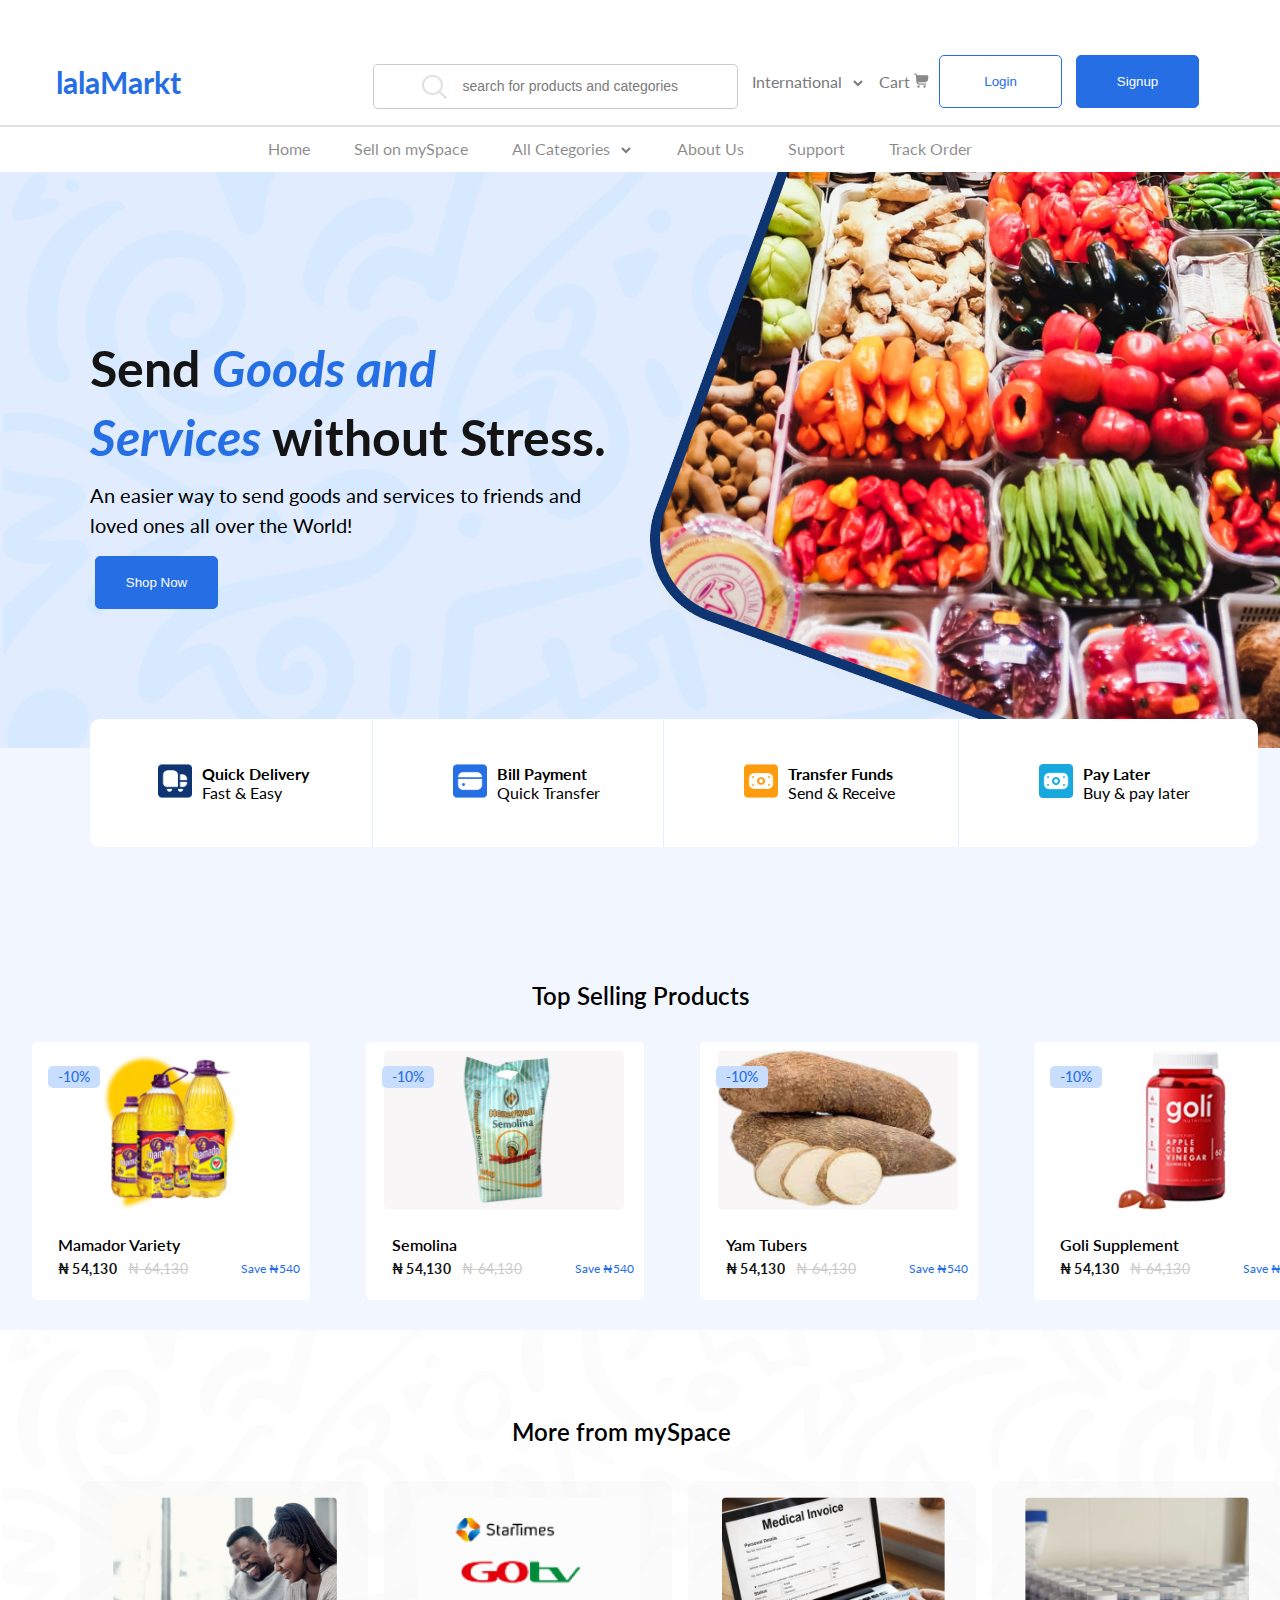
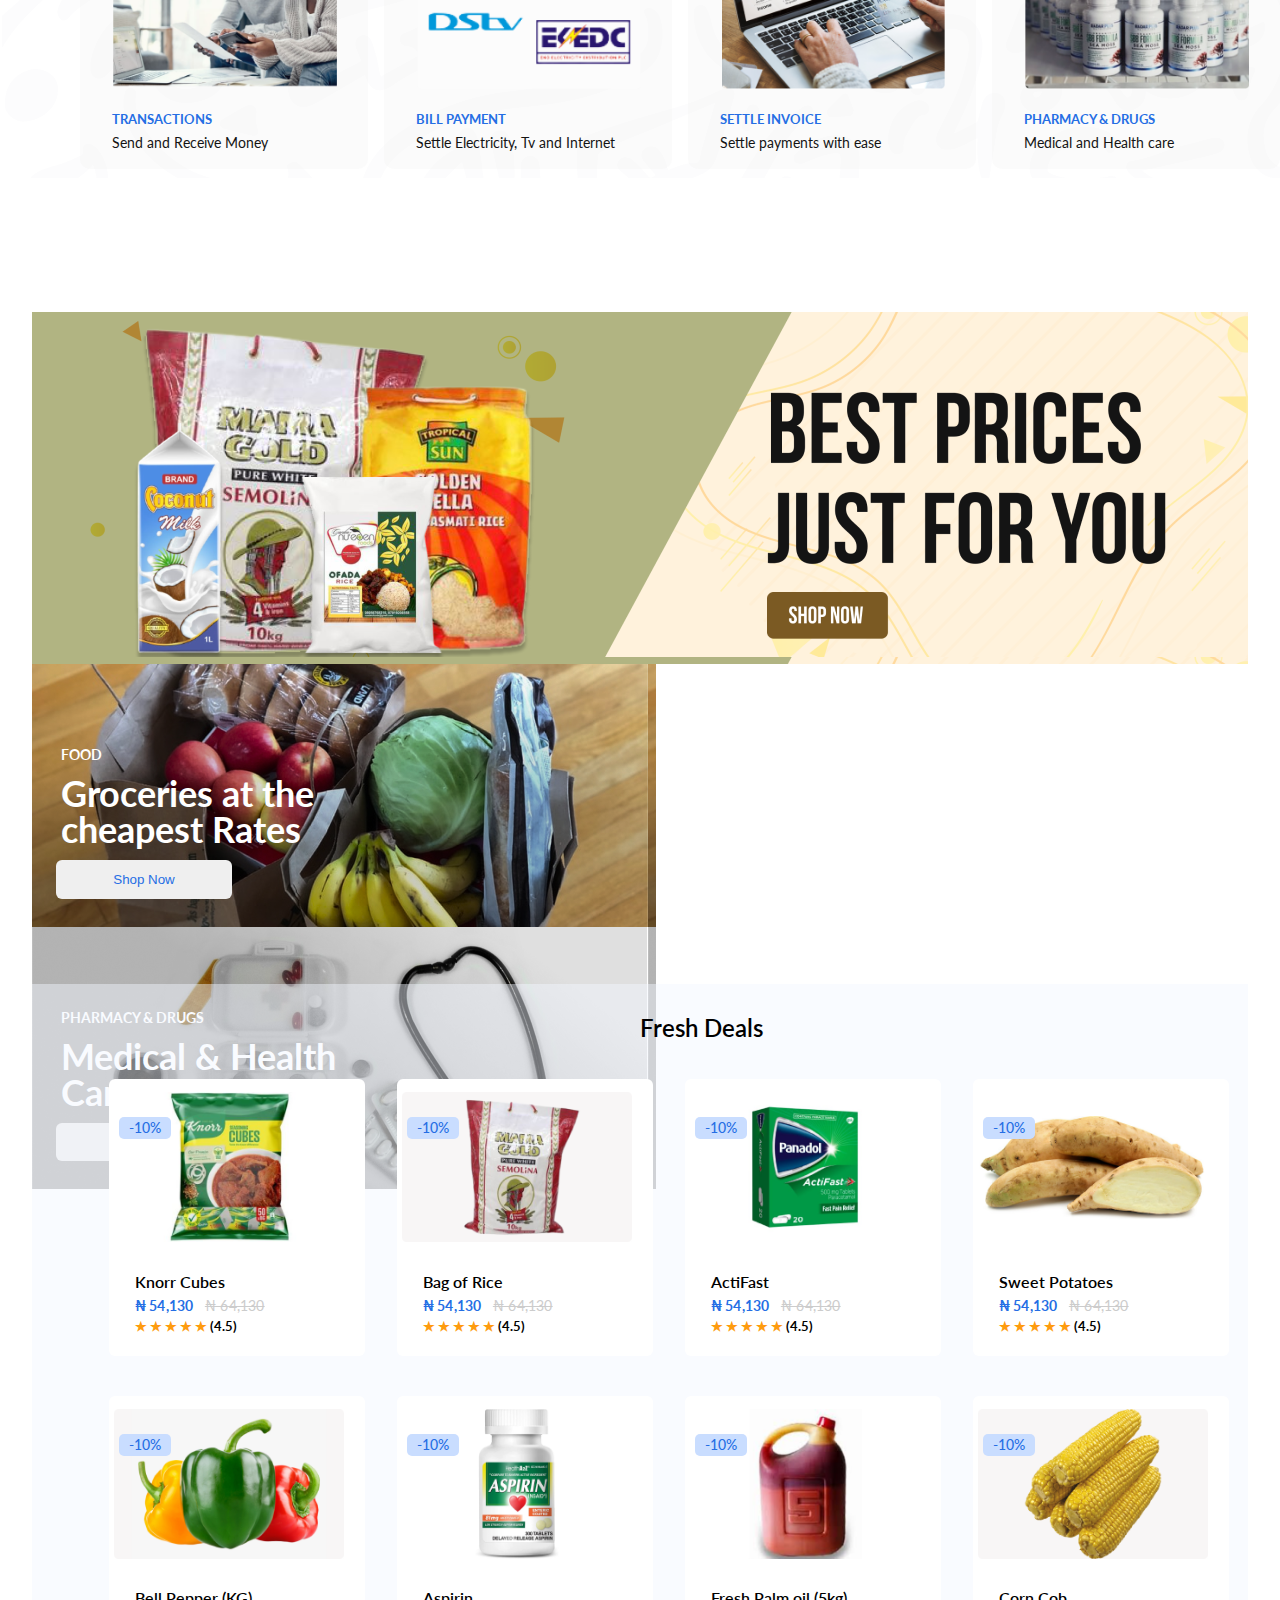
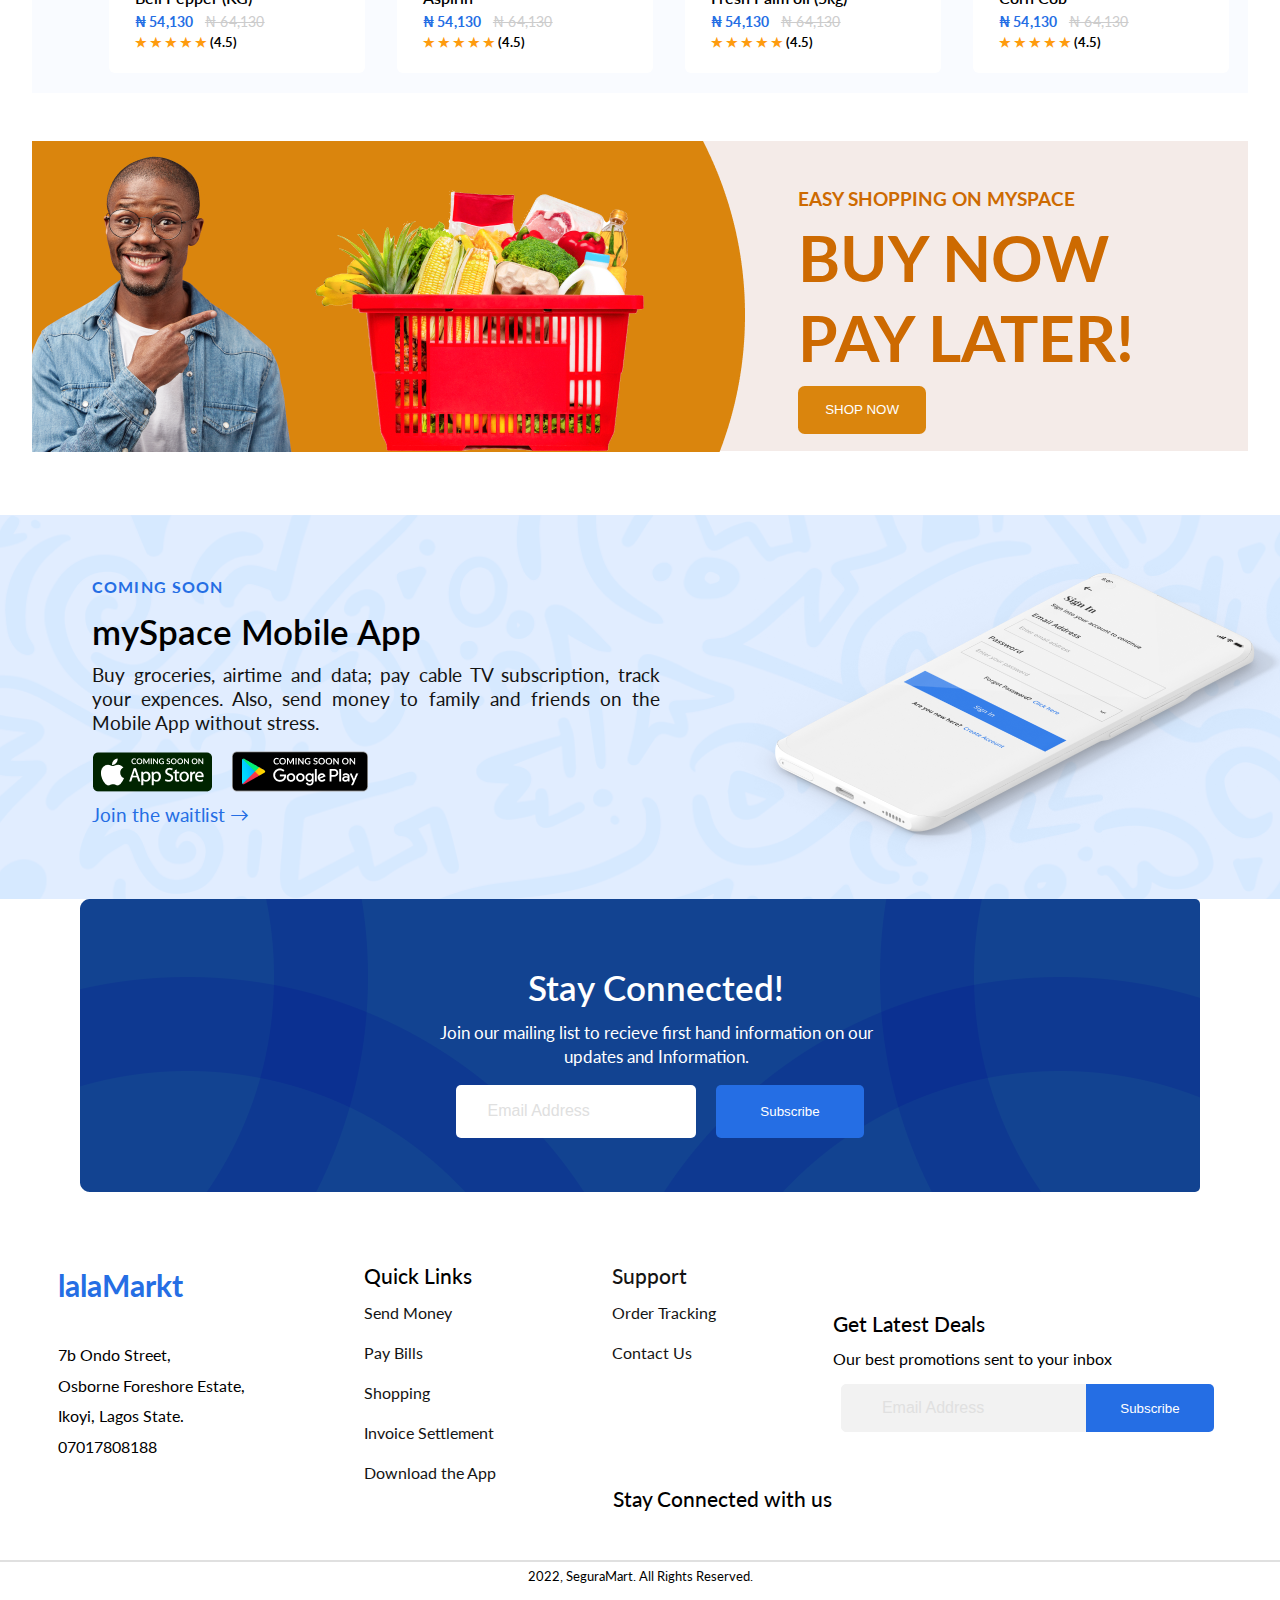
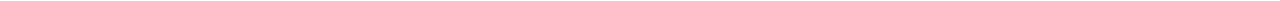
<file: index.html>
<!DOCTYPE html>
<html lang="en">
  <head>
    <meta charset="UTF-8" />
    <meta name="viewport" content="width=device-width, initial-scale=1.0" />
    <link
      href="https://fonts.googleapis.com/css?family=Lato:100,300,400,700,900"
      rel="stylesheet"
    />
    <link rel="stylesheet" href="./css/styles.css" />
    <!-- <link rel="stylesheet" href="./junks/media.css"> -->

    <link
      rel="stylesheet"
      href="https://cdnjs.cloudflare.com/ajax/libs/font-awesome/6.4.0/css/all.min.css"
      integrity="sha512-iecdLmaskl7CVkqkXNQ/ZH/XLlvWZOJyj7Yy7tcenmpD1ypASozpmT/E0iPtmFIB46ZmdtAc9eNBvH0H/ZpiBw=="
      crossorigin="anonymous"
      referrerpolicy="no-referrer"
    />
    <title>lalaMarkt</title>
  </head>
  <body>
    <!-- ==========================================HEADER================================================== -->
    <header class="header-container">
      <div class="header-container__nav">
        <div class="nav__brand">
          <!-- <img src="./Img/Group 44199.png" alt="" /> -->
          <h1>lalaMarkt</h1>
        </div>
        <div class="nav__search">
          <form action="" class="search-bar">
            <button>
              <img src="./Img/fi-rr-search.png" alt="" />
            </button>
            <input
              type="text"
              placeholder="search for products and categories"
            />
          </form>
          <div class="nav__dropdown">
            <label for="in">International</label>
            <select name="in" id="in">
              <option value=""></option>
            </select>
          </div>
          <div class="nav__cart">
            <div class="cart">
              <a href="./cart page/cart.html">Cart <img src="./Img/Icons 2.png" alt="" /></a>
            </div>

            <div>
              <a href="#"><button class="nav__btns">Login</button></a>
              <a href="#"><button class="nav__btns btn">Signup</button></a>
            </div>
          </div>
        </div>
      </div>
      <div class="line"></div>
      <div class="header-container__2ndnav">
        <nav>
          <a href="./index.html">Home</a>
          <a href="#">Sell on mySpace</a>
          <a href="./cart page/cart.html"
            ><label for="categories">All Categories</label>
            <select name="categories" id="categories">
              <option value=""></option>
            </select>
          </a>
          <a href="./about us page/aboutus.html">About Us</a>
          <a href="./contact us page/contactus.html">Support</a>
          <a href="#">Track Order</a>
        </nav>
      </div>
    </header>

    <!-- ============================HERO SECTION=========================================== -->
    <section class="hero">
        <div class="hero-container__text">
          <h1>Send <span>Goods and Services</span> without Stress.</h1>
          <p>
            An easier way to send goods and services to friends and loved ones
            all over the World!
          </p>
          <a href="#"><button class="nav__btns btn mobile">Shop Now</button></a>
        </div>
        <div class="hero-container__img">
          <img src="./Img/unsplash_ORC9DyZXG-I 4555.png" alt="" />
        </div>
    </section>

    <!-- =========================================TOP PRODUCTS SECTION======================================  -->
    <section class="topproducts-container">
      <div class="topproducts__payment">
        <div class="tp">
          <div class="payment__card">
            <div class="card-img"><a href="#"><img src="./Img/Empty.png" alt="" /></div>
            <div class="card-text">
              <h4>Quick Delivery</h4>
              <p>Fast & Easy</p></a>
            </div>
            
          </div>
          <div class="card-line"></div>
          <div class="payment__card">
            <div class="card-img"><a href="#"><img src="./Img/Empty (1).png" alt="" /></div>
            <div class="card-text">
              <h4>Bill Payment</h4>
              <p>Quick Transfer</p>
            </a>
            </div>
          </div>
          <div class="card-line"></div>
          <div class="payment__card card">
            <div class="card-img"><a href="#"><img src="./Img/Empty (2).png" alt="" /></div>
            <div class="card-text">
              <h4>Transfer Funds</h4>
              <p>Send & Receive</p>
              </a>
            </div>
          
          </div>
          <div class="card-line"></div>
          <div class="payment__card">
            <div class="card-img"><a href="#"><img src="./Img/Empty (3).png" alt="" /></div>
            <div class="card-text">
              <h4>Pay Later</h4>
              <p>Buy & pay later</p></a>
            </div>
          </div>
        </div>
      </div>
      <!-- ===========================TOP SELLING PRODUCTS========================== -->
      <div class="container">
        <h3 class="subheadings">Top Selling Products</h3>
        <div class="topSellingPtoducts-container">
          <div class="topSellingProducts">
            <img src="./Img/mamador.png" alt="">
            <div class="topTexts"><a href="./product page/product.html"><h4>Mamador Variety </h4></a>
            <p>₦ 54,130 <span class="lineThru">₦ 64,130</span><span class="float">Save ₦540</span></p></div>
            <div class="discount"><p>-10%</p></div>
          </div>

          <div class="topSellingProducts">
            <img src="./Img/semo.png" alt="">
            <div class="topTexts"><a href="./product page/product.html"><h4>Semolina </h4></a>
            <p>₦ 54,130 <span class="lineThru">₦ 64,130</span><span class="float">Save ₦540</span></p></div>
            <div class="discount"><p>-10%</p></div>
          </div>

          <div class="topSellingProducts">
            <img src="./Img/yam.png" alt="">
            <div class="topTexts"><a href="./product page/product.html"><h4>Yam Tubers </h4></a>
            <p>₦ 54,130 <span class="lineThru">₦ 64,130</span><span class="float">Save ₦540</span></p></div>
            <div class="discount disC found"><p>-10%</p></div>
          </div>

          <div class="topSellingProducts">
            <img src="./Img/goli.png" alt="">
            <div class="topTexts"><a href="./product page/product.html"><h4>Goli Supplement </h4></a>
            <p>₦ 54,130 <span class="lineThru">₦ 64,130</span><span class="float">Save ₦540</span></p></div>
            <div class="discount disC found"><p>-10%</p></div>
          </div>
        </div>
      </div>
    </section>

<!-- ========================MORE FROM MYSPACE SECTION=============================== -->

    <section class="moreFromMyspace-container">
      <h3 class="subheadings more">More from mySpace </h3>
      <img class="bg" src="./Img/Frame 8203.png" alt="" >
      
      <div class="mySpace">
        <div class="moreFromMyspace">
          <img src="./Img/trans.png" alt="">
          <div class="texts"><a href="#"><h4>TRANSACTIONS</h4></a>
          <p>Send and Receive Money</p></div>
        </div>

        <div class="moreFromMyspace">
          <img src="./Img/gotv (1).png" alt="">
          <div class="texts"><a href="#"><h4>BILL PAYMENT</h4></a>
          <p>Settle Electricity, Tv and Internet</p></div>
        </div>

        <div class="moreFromMyspace">
          <img src="./Img/pc.png" alt="">
          <div class="texts"><a href="#"><h4>SETTLE INVOICE</h4></a>
          <p>Settle payments with ease</p></div>
        </div>

        <div class="moreFromMyspace">
          <img src="./Img/drugs.png" alt="">
          <div class="texts"><a href="#"><h4>PHARMACY & DRUGS</h4></a>
          <p>Medical and Health care</p></div>
        </div>
      </div> 
    </section>
<!-- =============================ADS SECTION===================================== -->
    <Section class="ads-container">
      <div class="ads1"></div>

      <div class="ads2">
        <div class="writeup">
          <p class="ads-p">FOOD</p>
          <h4 class="ads-h4">Groceries at the cheapest Rates</h4>
          <a href="#"><button class=" btns">Shop Now</button></a>
        </div>  
      </div>

      <div class="ads3">
        <div class="writeup writeup1">
          <p class="ads-p">PHARMACY & DRUGS</p>
          <h4 class="ads-h4">Medical & Health Care</h4>
          <a href="#"><button class=" btns">Shop Now</button></a>
        </div> 
      </div>
    </Section>

    <!-- ====================================FRESH DEALS SECTION===================================== -->

    <section class="freshDeals-section">
      <h3 class="subheadings">Fresh Deals</h3>
      <div class="freshDeals-container">
        <div class="freshDeals">
          <img src="./Img/knoor.png" alt="">
          <div class="topTexts"><a href="./product page/product.html"><h4>Knorr Cubes <span class="float"><i class="fa-regular fa-heart"></i></span></h4></a>
          <p>₦ 54,130 <span class="lineThru">₦ 64,130</span></p>
            <h5><span class="ratings">&#9733; &#9733; &#9733; &#9733; &#9733;</span> (4.5)</h5></div>
          <div class="discount dc"><p>-10%</p></div>
        </div>

        <div class="freshDeals">
          <img src="./Img/rice.png" alt="">
          <div class="topTexts"><a href="./product page/product.html"><h4>Bag of Rice <span class="float"><i class="fa-regular fa-heart"></i></span></h4></a>
          <p>₦ 54,130 <span class="lineThru">₦ 64,130</span></p>
            <h5><span class="ratings">&#9733; &#9733; &#9733; &#9733; &#9733;</span> (4.5)</h5></div>
          <div class="discount dc"><p>-10%</p></div>
        </div>

        <div class="freshDeals">
          <img src="./Img/panadol.png" alt="">
          <div class="topTexts"><a href="./product page/product.html"><h4>ActiFast <span class="float"><i class="fa-regular fa-heart"></i></span></h4></a>
          <p>₦ 54,130 <span class="lineThru">₦ 64,130</span></p>
            <h5><span class="ratings">&#9733; &#9733; &#9733; &#9733; &#9733;</span> (4.5)</h5></div>
          <div class="discount dc"><p>-10%</p></div>
        </div>

        <div class="freshDeals">
          <img src="./Img/potato.png" alt="">
          <div class="topTexts"><a href="./product page/product.html"><h4>Sweet Potatoes <span class="float"><i class="fa-regular fa-heart"></i></span></h4></a>
          <p>₦ 54,130 <span class="lineThru">₦ 64,130</span></p>
            <h5><span class="ratings">&#9733; &#9733; &#9733; &#9733; &#9733;</span> (4.5)</h5></div>
          <div class="discount dc"><p>-10%</p></div>
        </div>

        <div class="freshDeals">
          <img src="./Img/greenpepper.png" alt="">
          <div class="topTexts"><a href="./product page/product.html"><h4>Bell Pepper (KG) <span class="float"><i class="fa-regular fa-heart"></i></span></h4></a>
          <p>₦ 54,130 <span class="lineThru">₦ 64,130</span></p>
            <h5><span class="ratings">&#9733; &#9733; &#9733; &#9733; &#9733;</span> (4.5)</h5></div>
          <div class="discount dc"><p>-10%</p></div>
        </div>

        <div class="freshDeals">
          <img src="./Img/aspirin.png" alt="">
          <div class="topTexts"><a href="./product page/product.html"><h4>Aspirin <span class="float"><i class="fa-regular fa-heart"></i></span></h4></a>
          <p>₦ 54,130 <span class="lineThru">₦ 64,130</span></p>
            <h5><span class="ratings">&#9733; &#9733; &#9733; &#9733; &#9733;</span> (4.5)</h5></div>
          <div class="discount dc"><p>-10%</p></div>
        </div>

        <div class="freshDeals">
          <img src="./Img/palmoil.png" alt="">
          <div class="topTexts"><a href="./product page/product.html"><h4>Fresh Palm oil (5kg) <span class="float"><i class="fa-regular fa-heart"></i></span></h4></a>
          <p>₦ 54,130 <span class="lineThru">₦ 64,130</span></p>
            <h5><span class="ratings">&#9733; &#9733; &#9733; &#9733; &#9733;</span> (4.5)</h5></div>
          <div class="discount dc"><p>-10%</p></div>
        </div>

        <div class="freshDeals">
          <img src="./Img/corm.png" alt="">
          <div class="topTexts"><a href="./product page/product.html"><h4>Corn Cob <span class="float"><i class="fa-regular fa-heart"></i></span></h4></a>
          <p>₦ 54,130 <span class="lineThru">₦ 64,130</span></p>
            <h5><span class="ratings">&#9733; &#9733; &#9733; &#9733; &#9733;</span> (4.5)</h5></div>
          <div class="discount dc"><p>-10%</p></div>
        </div>
      </div>
    </section>
    
    <!-- ====================================FLYER SECTION================================== -->

    <section class="flyer">
      <img src="./Img/Ellipse 798.png" alt="">
      <div class="flyer-image">
        <img src="./Img/bearded-man-denim-shirt-round-glasses 1.png" alt="">
        <img src="./Img/red-shopping-basket-full-food-groceries 1.png" alt="">
      </div>
      <div class="flyer-text">
        <p>EASY SHOPPING ON MYSPACE</p>
        <h4>BUY NOW </h4>
        <h4>PAY LATER!</h4>
        <button>SHOP NOW</button>
      </div>
    </section>

    <!-- ===================================MYSPACE SECTION============================== -->

    <section class="mispace">
      <div class="myspace-mobile-container">
        <div  class="myspace-mobile">
          <p ><span class="blue"><b>COMING SOON</b></span></p>
          <h4>mySpace Mobile App</h4>
          <p>Buy groceries, airtime and data; pay cable TV subscription, track your expences. Also, send money to family and friends on the Mobile App without stress.</p>
          <a href="#"><img src="./Img/🔗 Social Icon Link.png" alt=""></a> <a href="#"><img class="margin" src="./Img/🔗 Social Icon Link (1).png" alt=""></a>
          <p><span class="blue">Join the waitlist &#8594;</span></p>
        </div>
        <img class="smartphone" src="./Img/isometric-clay-smartphone-mockup-left-view 1.png" alt="">
      </div>

      <div class="myspace-contact">
        <div class="center">
          <h4>Stay Connected!</h4>
          <p>Join our mailing list to recieve first hand information on our updates and Information.</p>
          <form action=""><input type="email" id="email" placeholder="Email Address">
          <button>Subscribe</button></form>
        </div>
      </div>
    </section>

    <!-- ===============================================FOOTER======================================== -->
    <footer>
      <div class="address">
        <div class="nav__brand brand">
          <!-- <img src="./Img/Group 44199.png" alt="" /> -->
          <h1>lalaMarkt</h1>
        </div>
        <div class="together1">
          <h6 class="together">7b Ondo Street,</h6>
          <h6 class="together"> Osborne Foreshore Estate,</h6>
          <h6 class="together">Ikoyi, Lagos State.</h6>
          <h6 class="together">07017808188</h6>
        </div>
      </div>
      <div class="quick-links">
        <h5>Quick Links</h5>
       <h6><a href="#">Send Money</a></h6> 
        <h6><a href="#">Pay Bills</a></h6>
        <h6><a href="#">Shopping</a></h6>
        <h6><a href="#">Invoice Settlement</a></h6>
        <h6><a href="#">Download the App</a></h6>
      </div>
      <div class="support">
        <div class="supp"><h5><a href="./contact us page/contactus.html">Support</a></h5>
        <h6><a href="#">Order Tracking</a></h6>
        <h6><a href="./contact us page/contactus.html">Contact Us</a></h6></div>
        
        <div class="connect">
          <h5>Stay Connected with us</h5>
          <a href="#"><i class="fab fa-instagram"></i></a>
          <a href="#"><i class="fab fa-twitter"></i></a>
          <a href="#"><i class="fab fa-facebook"></i></a>
        </div>
      </div>
      
      <div class="deals">
        <h5>Get Latest Deals</h5>
        <p>Our best promotions sent to your inbox</p>
        <form action=""><input type="email" class="email" placeholder="Email Address"><button>Subscribe</button></form>
      </div>
    </footer>
    <div class="line"></div>
      <p class="rights">2022, SeguraMart. All Rights Reserved.</p>
  </body>
</html>
</file>
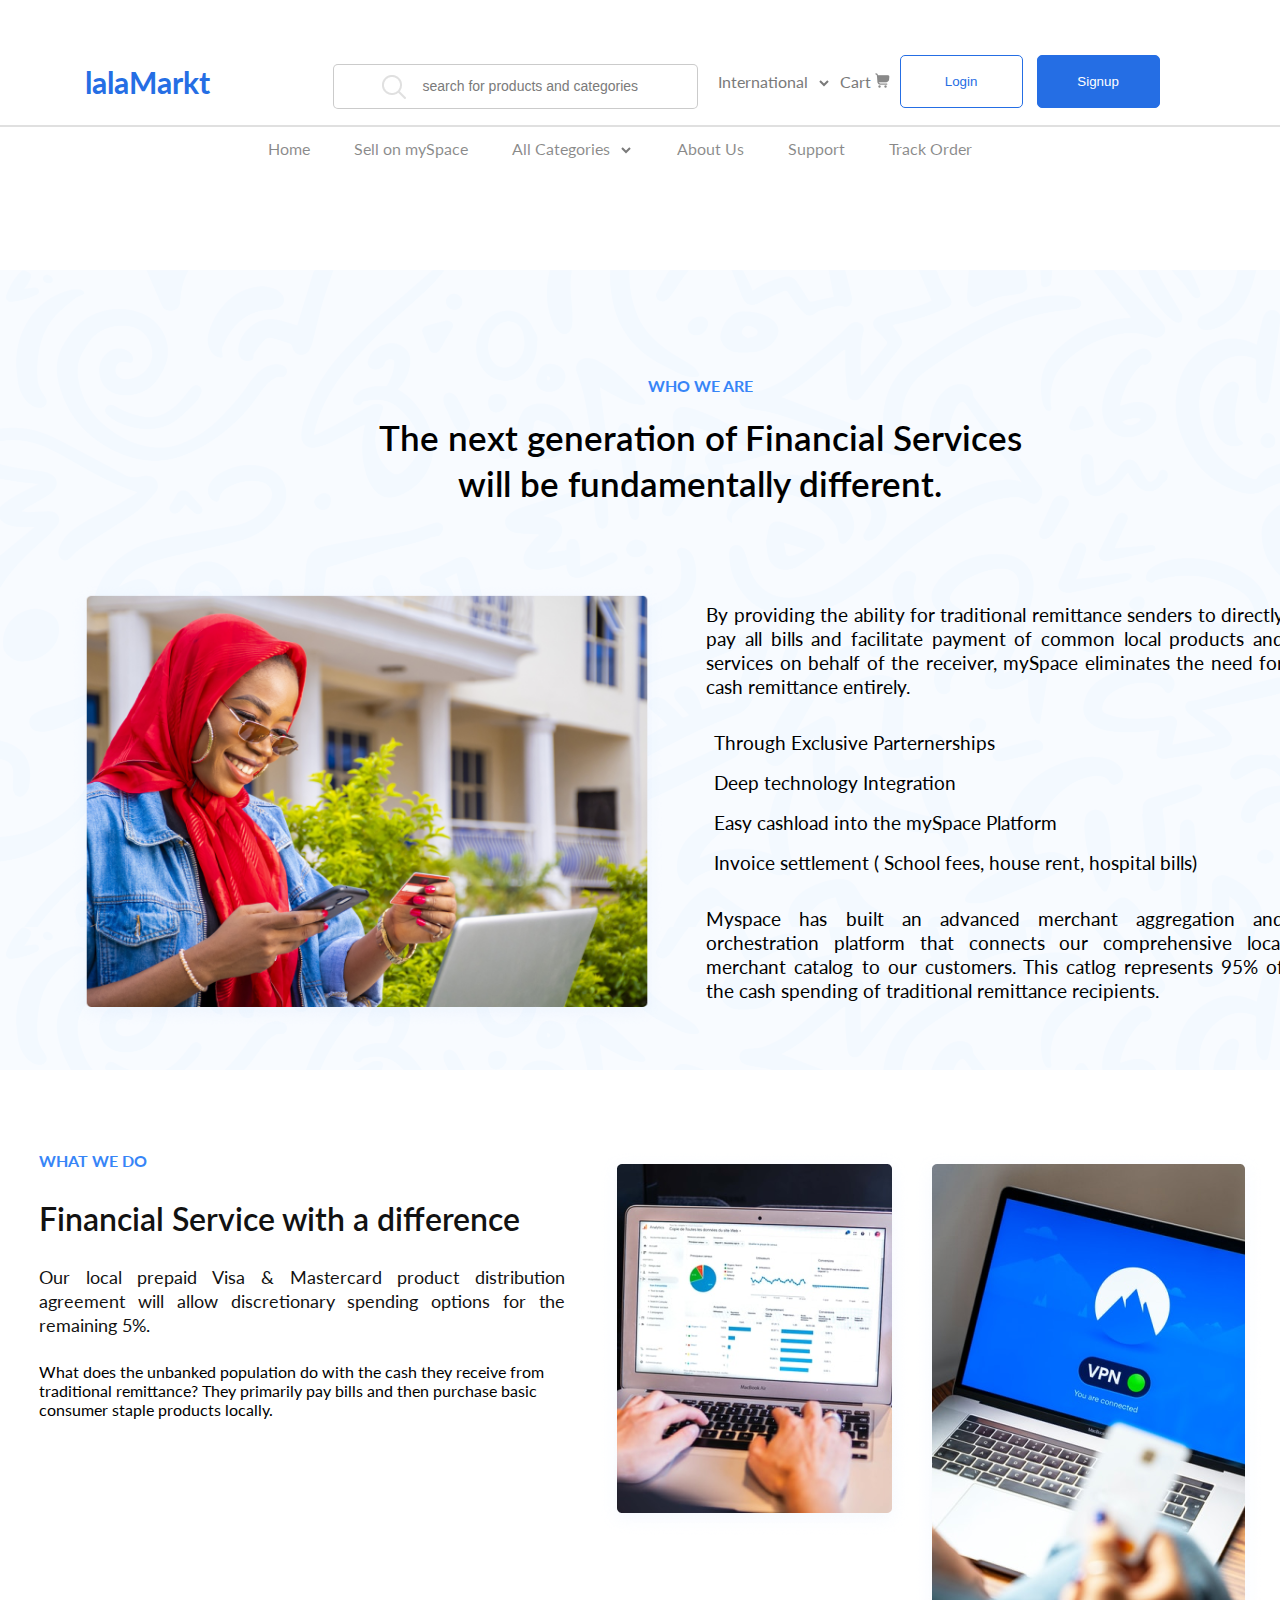
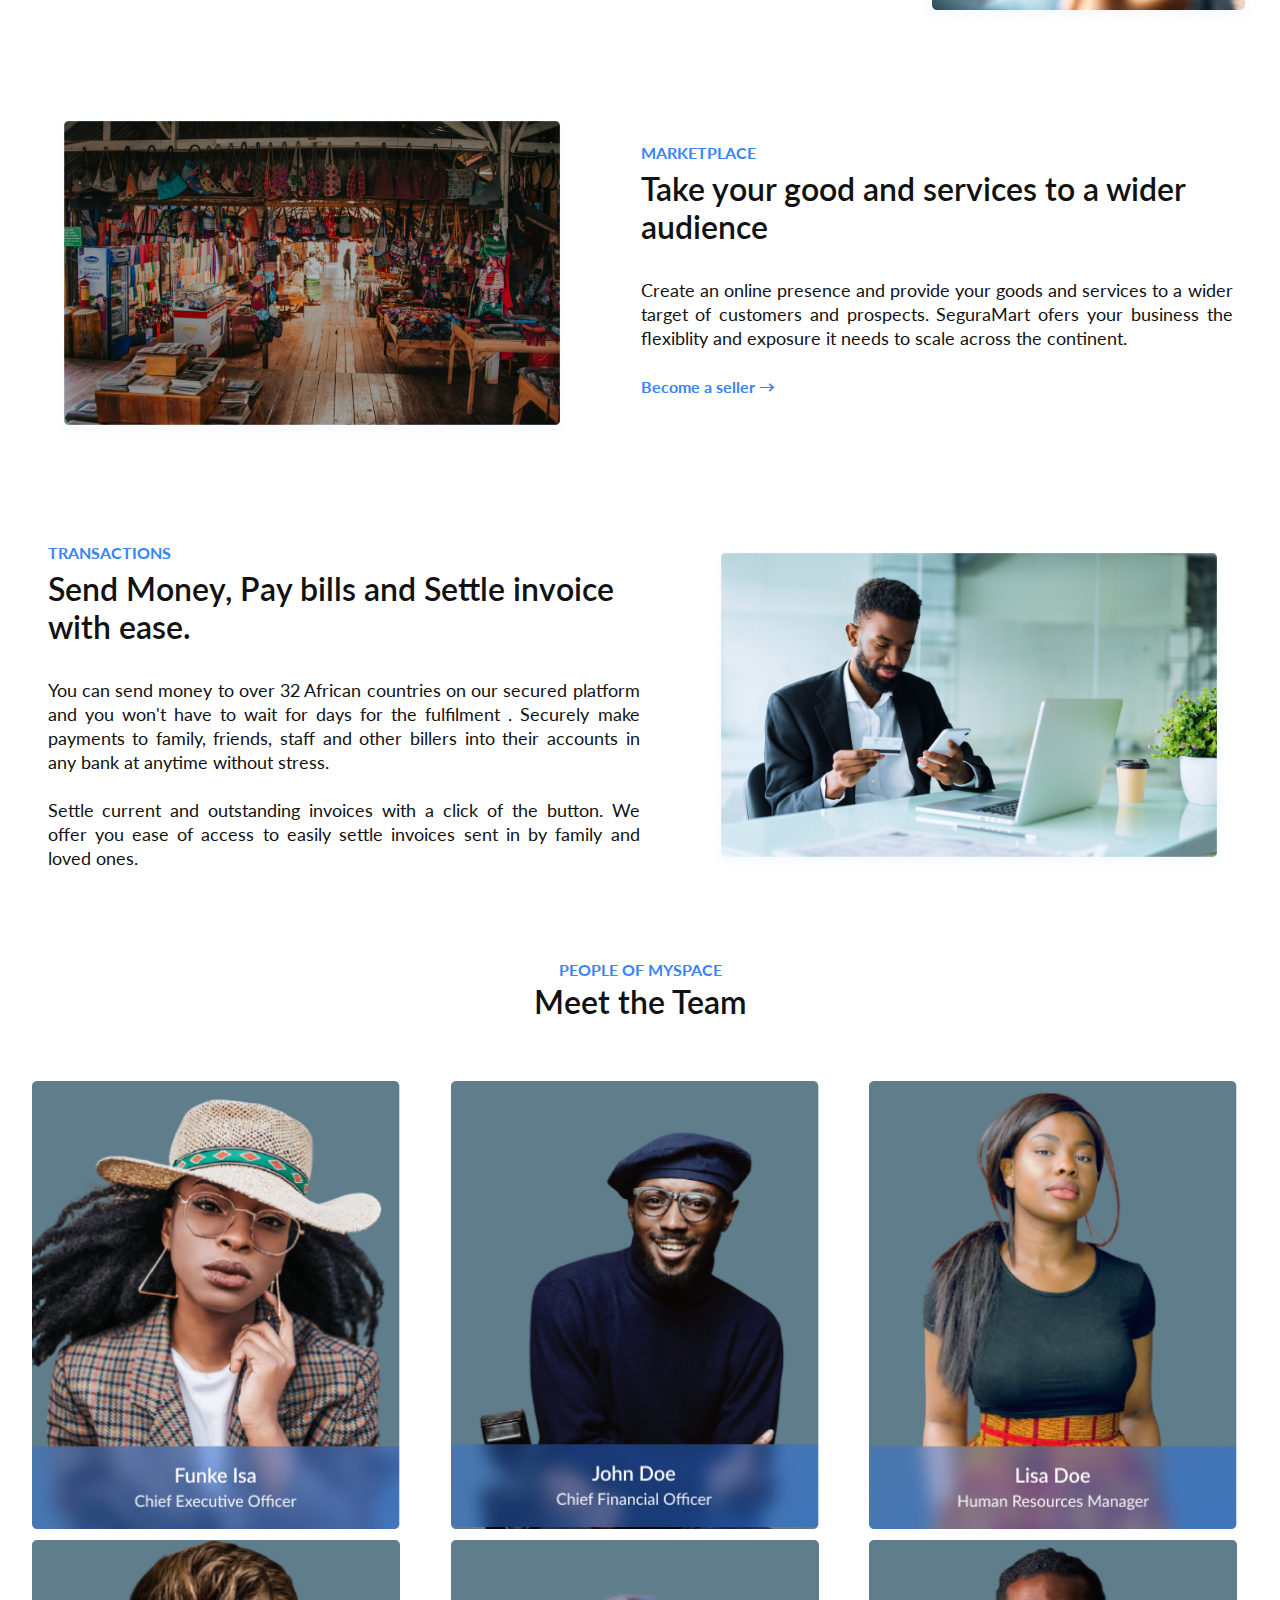
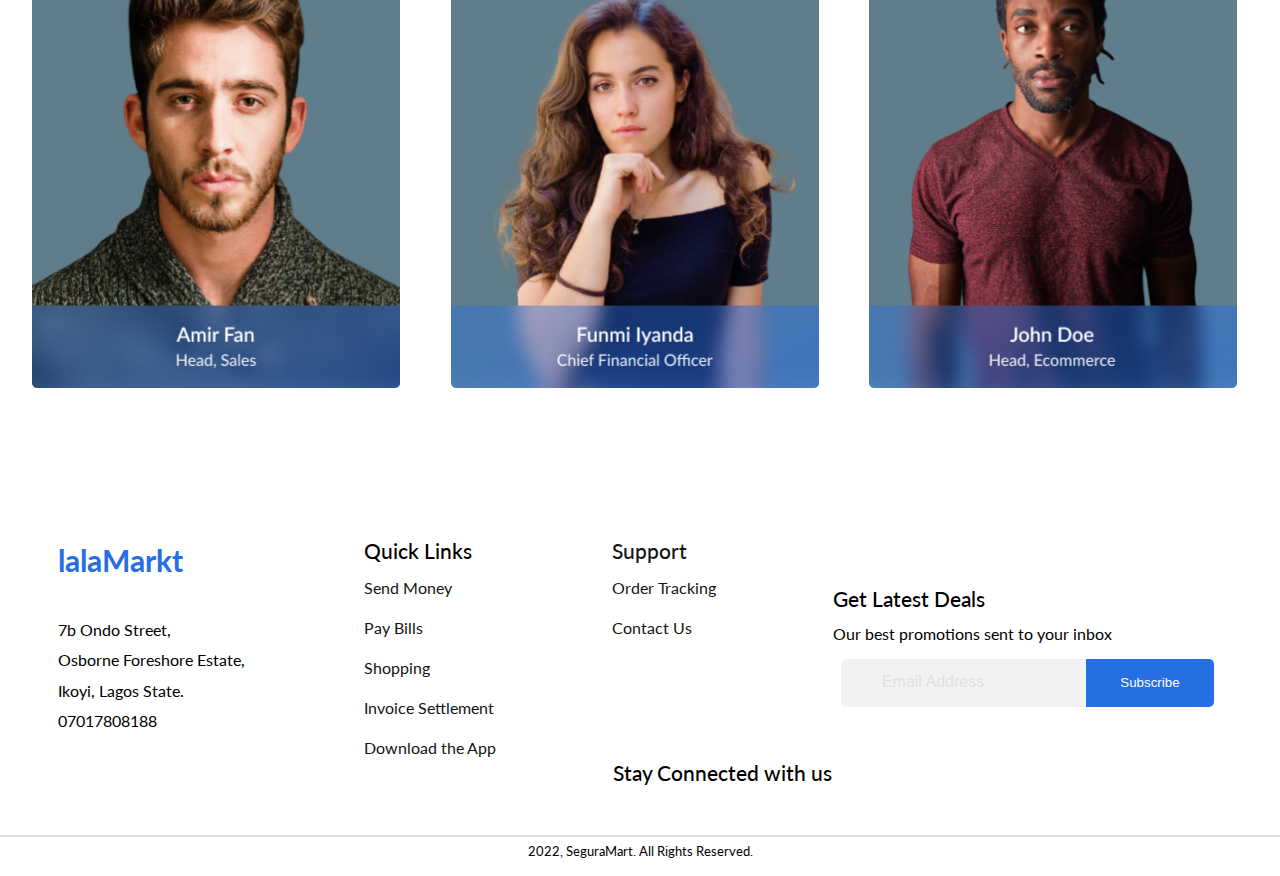
<file: about us page/aboutus.html>
<!DOCTYPE html>
<html lang="en">
  <head>
    <meta charset="UTF-8" />
    <meta name="viewport" content="width=device-width, initial-scale=1.0" />
    <link rel="stylesheet" href="../about us page/aboutus.css" />

    <link
      href="https://fonts.googleapis.com/css?family=Lato:100,300,400,700,900"
      rel="stylesheet"
    />

    <link
      rel="stylesheet"
      href="https://cdnjs.cloudflare.com/ajax/libs/font-awesome/6.4.0/css/all.min.css"
      integrity="sha512-iecdLmaskl7CVkqkXNQ/ZH/XLlvWZOJyj7Yy7tcenmpD1ypASozpmT/E0iPtmFIB46ZmdtAc9eNBvH0H/ZpiBw=="
      crossorigin="anonymous"
      referrerpolicy="no-referrer"
    />
    <title>lalaMarkt</title>
  </head>
  <body>
    <!-- ==========================================HEADER================================================== -->
    <header class="header-container">
      <div class="header-container__nav">
        <div class="nav__brand">
          <!-- <img src="./Img/Group 44199.png" alt="" /> -->
          <h1>lalaMarkt</h1>
        </div>
        <div class="nav__search">
          <form action="" class="search-bar">
            <button>
              <img src="./Img/fi-rr-search.png" alt="" />
            </button>
            <input
              type="text"
              placeholder="search for products and categories"
            />
          </form>
          <div class="nav__dropdown">
            <label for="in">International</label>
            <select name="in" id="in">
              <option value=""></option>
            </select>
          </div>
        </div>

        <div class="nav__cart">
          <div class="cart">
            <a href="../cart page/cart.html"
              >Cart <img src="./Img/Icons 2.png" alt=""
            /></a>
          </div>

          <div>
            <button class="nav__btns">Login</button>
            <button class="nav__btns btn">Signup</button>
          </div>
        </div>
      </div>
      <div class="line"></div>
      <div class="header-container__2ndnav">
        <nav>
          <a href="../index.html">Home</a>
          <a href="#">Sell on mySpace</a>
          <a href=""
            ><label for="categories">All Categories</label>
            <select name="categories" id="categories">
              <option value=""></option>
            </select>
          </a>
          <a href="./aboutus.html">About Us</a>
          <a href="../contact us page/contactus.html">Support</a>
          <a href="#">Track Order</a>
        </nav>
      </div>
    </header>

    <!-- ===============================who are we Section========================= -->

    <section class="whoAreWe-container">
      <div class="whoAreWe-intro">
        <p>WHO WE ARE</p>
        <h4>The next generation of Financial Services</h4>
        <h4>will be fundamentally different.</h4>
      </div>
      <div class="textImg-container">
        <div class="whoAreWe-img">
          <img src="./Img/Rectangle 4440.png" alt="" />
        </div>
        <div class="whoAreWe-texts">
          <p style="margin-bottom: 2rem">
            By providing the ability for traditional remittance senders to
            directly pay all bills and facilitate payment of common local
            products and services on behalf of the receiver, mySpace eliminates
            the need for cash remittance entirely.
          </p>
          <ol>
            <li>
              <i class="fas fa-diamond"></i>Through Exclusive Parternerships
            </li>
            <li><i class="fas fa-diamond"></i>Deep technology Integration</li>
            <li>
              <i class="fas fa-diamond"></i>Easy cashload into the mySpace
              Platform
            </li>
            <li>
              <i class="fas fa-diamond"></i>Invoice settlement ( School fees,
              house rent, hospital bills)
            </li>
          </ol>

          <p style="margin-top: 2rem">
            Myspace has built an advanced merchant aggregation and orchestration
            platform that connects our comprehensive local merchant catalog to
            our customers. This catlog represents 95% of the cash spending of
            traditional remittance recipients.
          </p>
        </div>
      </div>
    </section>

    <!-- =================================WHAT WE DO SECTION=============================== -->

    <section class="whatWeDo-Container">
      <div class="whatWeDo-texts reduced">
        <span class="span">WHAT WE DO</span>
        <h4 class="whatWeDoH4">Financial Service with a difference</h4>
        <p class="whatWeDoP">
          Our local prepaid Visa & Mastercard product distribution agreement
          will allow discretionary spending options for the remaining 5%.
        </p>
        <p>
          What does the unbanked population do with the cash they receive from
          traditional remittance? They primarily pay bills and then purchase
          basic consumer staple products locally.
        </p>
      </div>
      <div><img src="./Img/unsplash_eveI7MOcSmw.png" alt="" /></div>
      <div><img src="./Img/unsplash_z-upQITw4fY.png" alt="" /></div>
    </section>

    <!-- ============================MARKET PLACE SECTION=============================== -->

    <section class="whatWeDo-Container marketPlace-container">
      <div class="marketPlace-img">
        <img src="./Img/Rectangle 4440 (1).png" alt="" />
      </div>
      <div class="marketPlace-texts">
        <span class="span">MARKETPLACE</span>
        <h4 class="whatWeDoH4">
          Take your good and services to a wider audience
        </h4>
        <p class="whatWeDoP">
          Create an online presence and provide your goods and services to a
          wider target of customers and prospects. SeguraMart ofers your
          business the flexiblity and exposure it needs to scale across the
          continent.
        </p>
        <span class="span">Become a seller &#8594;</span>
      </div>
    </section>

    <!-- ================================TRANSACTIONS SECTION============================ -->
    <section class="whatWeDo-Container marketPlace-container tansactions">
      <div class="marketPlace-texts">
        <span class="span">TRANSACTIONS</span>
        <h4 class="whatWeDoH4">
          Send Money, Pay bills and Settle invoice with ease.
        </h4>
        <p class="whatWeDoP">
          You can send money to over 32 African countries on our secured
          platform and you won't have to wait for days for the fulfilment .
          Securely make payments to family, friends, staff and other billers
          into their accounts in any bank at anytime without stress.
        </p>
        <p class="whatWeDoP">
          Settle current and outstanding invoices with a click of the button. We
          offer you ease of access to easily settle invoices sent in by family
          and loved ones.
        </p>
      </div>
      <div class="marketPlace-img">
        <img src="./Img/Rectangle 4440 (2).png" alt="" />
      </div>
    </section>

    <!-- ===============================MEET THE TEAM SECTION============================ -->
    <section class="meetTeam-container">
      <div class="meetTeam-headings">
        <span class="span">PEOPLE OF MYSPACE</span>
        <h4 class="whatWeDoH4">Meet the Team</h4>
      </div>
      <div class="meetTeam">
        <div><img src="./Img/Group 44192.png " alt="" /></div>
        <div><img src="./Img/Group 44193.png " alt="" /></div>
        <div><img src="./Img/Group 44194.png " alt="" /></div>
        <div><img src="./Img/Group 44195.png " alt="" /></div>
        <div><img src="./Img/Group 44196.png " alt="" /></div>
        <div><img src="./Img/Group 44191.png " alt="" /></div>
      </div>
    </section>

    <!-- ===============================================FOOTER======================================== -->
    <footer>
      <div class="address">
        <div class="nav__brand brand">
          <!-- <img src="./Img/Group 44199.png" alt="" /> -->
          <h1>lalaMarkt</h1>
        </div>
        <h6 class="together">7b Ondo Street,</h6>
        <h6 class="together">Osborne Foreshore Estate,</h6>
        <h6 class="together">Ikoyi, Lagos State.</h6>
        <h6 class="together">07017808188</h6>
      </div>
      <div class="quick-links">
        <h5>Quick Links</h5>
        <h6><a href="#">Send Money</a></h6>
        <h6><a href="#">Pay Bills</a></h6>
        <h6><a href="#">Shopping</a></h6>
        <h6><a href="#">Invoice Settlement</a></h6>
        <h6><a href="#">Download the App</a></h6>
      </div>
      <div class="support">
        <h5><a href="../contact us page/contactus.html">Support</a></h5>
        <h6><a href="#">Order Tracking</a></h6>
        <h6><a href="../contact us page/contactus.html">Contact Us</a></h6>

        <div class="connect">
          <h5>Stay Connected with us</h5>
          <a href="#"><i class="fab fa-instagram"></i></a>
          <a href="#"><i class="fab fa-twitter"></i></a>
          <a href="#"><i class="fab fa-facebook"></i></a>
        </div>
      </div>

      <div class="deals">
        <h5>Get Latest Deals</h5>
        <p>Our best promotions sent to your inbox</p>
        <form action="">
          <input
            type="email"
            class="email"
            placeholder="Email Address"
          /><button>Subscribe</button>
        </form>
      </div>
    </footer>
    <div class="line"></div>
    <p class="rights">2022, SeguraMart. All Rights Reserved.</p>
  </body>
</html>
</file>
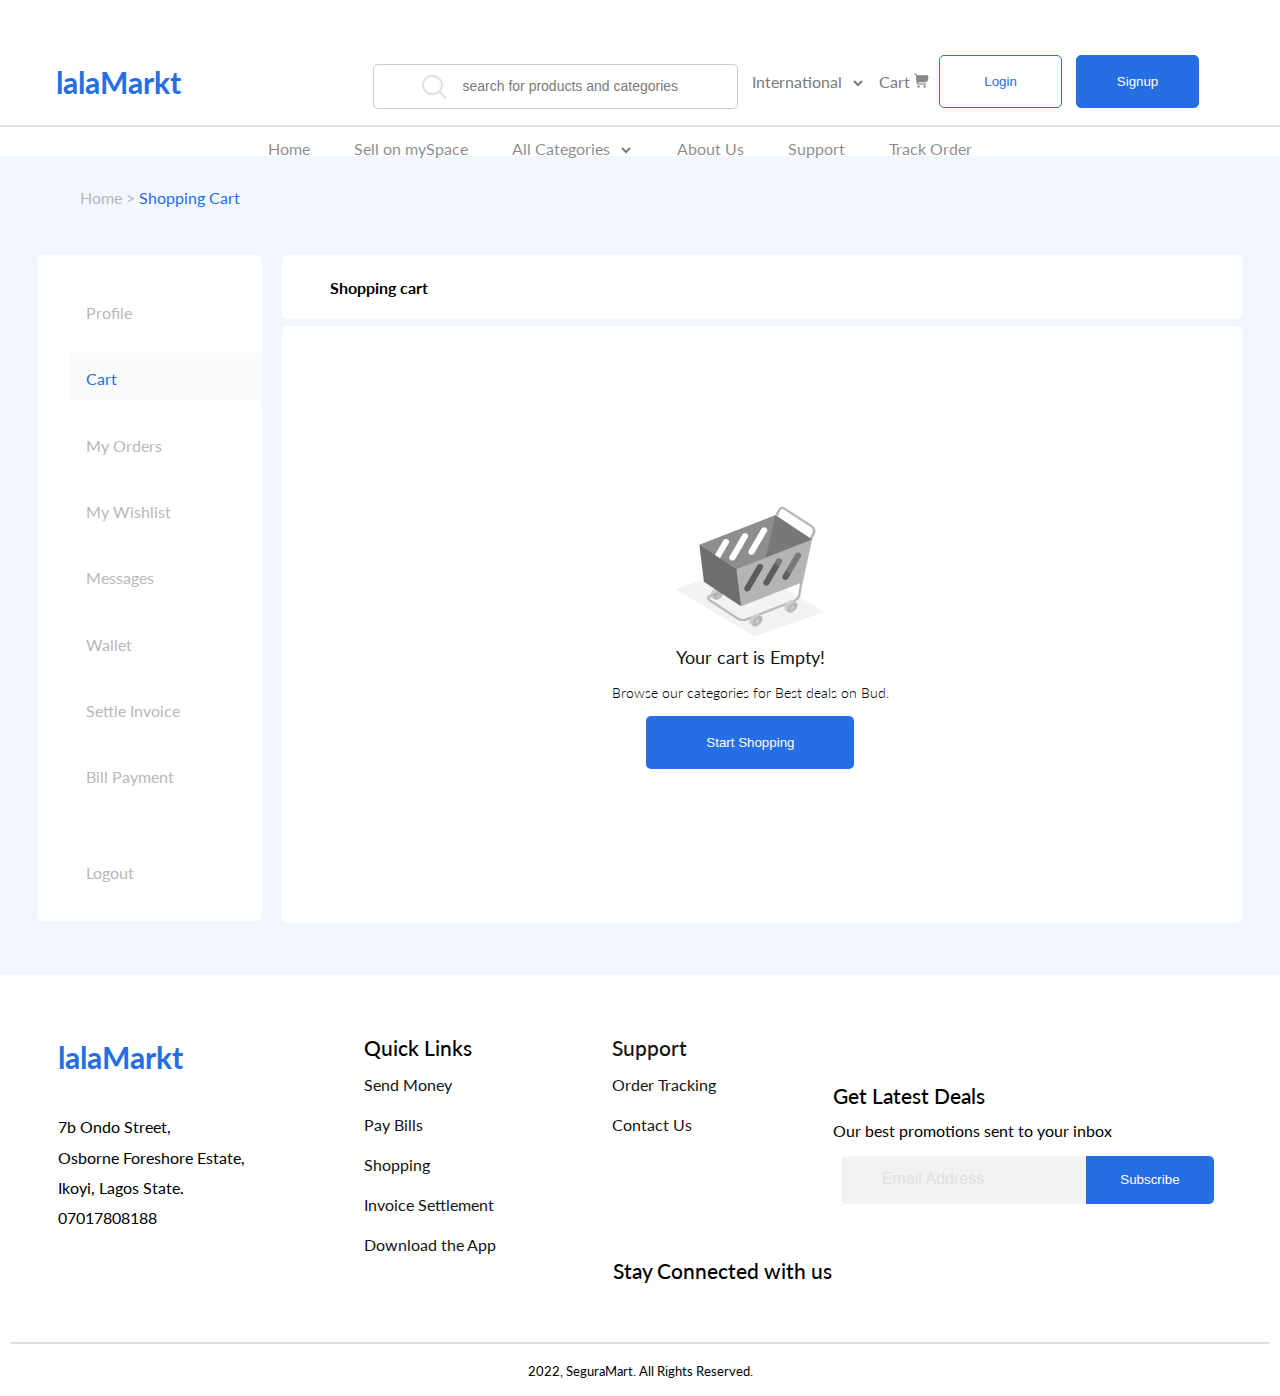
<file: cart page/cart.html>
<!DOCTYPE html>
<html lang="en">
  <head>
    <meta charset="UTF-8" />
    <meta name="viewport" content="width=device-width, initial-scale=1.0" />
    <link rel="stylesheet" href="./cart.css" />
    <link
      href="https://fonts.googleapis.com/css?family=Lato:100,300,400,700,900"
      rel="stylesheet"
    />
    <link
      rel="stylesheet"
      href="https://cdnjs.cloudflare.com/ajax/libs/font-awesome/6.4.0/css/all.min.css"
      integrity="sha512-iecdLmaskl7CVkqkXNQ/ZH/XLlvWZOJyj7Yy7tcenmpD1ypASozpmT/E0iPtmFIB46ZmdtAc9eNBvH0H/ZpiBw=="
      crossorigin="anonymous"
      referrerpolicy="no-referrer"
    />
    <title>lalaMarkt</title>
  </head>
  <body>
    <!-- ==========================================HEADER================================================== -->
    <header class="header-container">
      <div class="header-container__nav">
        <div class="nav__brand">
          <!-- <img src="../Img/Group 44199.png" alt="" /> -->
          <h1>lalaMarkt</h1>
        </div>
        <div class="nav__search">
          <form action="" class="search-bar">
            <button>
              <img src="../Img/fi-rr-search.png" alt="" />
            </button>
            <input
              type="text"
              placeholder="search for products and categories"
            />
          </form>
          <div class="nav__dropdown">
            <label for="in">International</label>
            <select name="in" id="in">
              <option value=""></option>
            </select>
          </div>
          <div class="nav__cart">
            <div class="cart">
              <a href="cart.html"
                >Cart <img src="../Img/Icons 2.png" alt=""
              /></a>
            </div>

            <div>
              <a href="#"><button class="nav__btns">Login</button></a>
              <a href="#"><button class="nav__btns btn">Signup</button></a>
            </div>
          </div>
        </div>
      </div>
      <div class="line"></div>
      <div class="header-container__2ndnav">
        <nav>
          <a href="../index.html">Home</a>
          <a href="#">Sell on mySpace</a>
          <a href=""
            ><label for="categories">All Categories</label>
            <select name="categories" id="categories">
              <option value=""></option>
            </select>
          </a>
          <a href="../about us page/aboutus.html">About Us</a>
          <a href="../contact us page/contactus.html">Support</a>
          <a href="#">Track Order</a>
        </nav>
      </div>
    </header>

    <!-- ===============================CART SECTION============================== -->
    <h4 class="sub-heading">
      Home > <span style="color: #256ee4">Shopping Cart</span>
    </h4>
    <section class="cart-section">
      <div class="cartListItems">
        <div class="cartList">
          <div class="items">
            <a href="#"><i class="fa-solid fa-user"></i>Profile</a>
          </div>

          <div class="items itemsColor">
            <a href="#" style="color: #256ee4"
              ><i style="color: #256ee4" class="fa-solid fa-cart-shopping"></i
              >Cart</a
            >
          </div>

          <div class="items">
            <a href="#"><i class="fa-solid fa-box"></i>My Orders</a>
          </div>

          <div class="items">
            <a href="#"><i class="fa-regular fa-heart"></i>My Wishlist</a>
          </div>

          <div class="items">
            <a href="#"><i class="fa-solid fa-message"></i>Messages</a>
          </div>

          <div class="items">
            <a href="#"><i class="fa-solid fa-wallet"></i>Wallet</a>
          </div>

          <div class="items">
            <a href="#"
              ><i class="fa-solid fa-file-invoice"></i>Settle Invoice</a
            >
          </div>

          <div class="items">
            <a href="#"><i class="fa-solid fa-wallet"></i>Bill Payment</a>
          </div>
        </div>
        <div class="logOut items">
          <a href="#"><i class="fa-solid fa-right-from-bracket"></i>Logout</a>
        </div>
      </div>

      <div class="cartHeading">
        <h4>Shopping cart</h4>
      </div>
      <div class="emptyCart-container">
        <div class="emptyCart">
          <img src="./Img/Group 44180.png" alt="" />
          <h5>Your cart is Empty!</h5>
          <p>Browse our categories for Best deals on Bud.</p>
          <button>Start Shopping</button>
        </div>
      </div>
    </section>

    <!-- ===============================================FOOTER======================================== -->
    <footer>
      <div class="address">
        <div class="nav__brand brand">
          <!-- <img src="../Img/Group 44199.png" alt="" /> -->
          <h1>lalaMarkt</h1>
        </div>
        <h6 class="together">7b Ondo Street,</h6>
        <h6 class="together">Osborne Foreshore Estate,</h6>
        <h6 class="together">Ikoyi, Lagos State.</h6>
        <h6 class="together">07017808188</h6>
      </div>
      <div class="quick-links">
        <h5>Quick Links</h5>
        <h6><a href="#">Send Money</a></h6>
        <h6><a href="#">Pay Bills</a></h6>
        <h6><a href="#">Shopping</a></h6>
        <h6><a href="#">Invoice Settlement</a></h6>
        <h6><a href="#">Download the App</a></h6>
      </div>
      <div class="support">
        <h5><a href="../contact us page/contactus.html">Support</a></h5>
        <h6><a href="#">Order Tracking</a></h6>
        <h6><a href="../contact us page/contactus.html">Contact Us</a></h6>
        <div class="connect">
          <h5>Stay Connected with us</h5>
          <a href="#"><i class="fab fa-instagram"></i></a>
          <a href="#"><i class="fab fa-twitter"></i></a>
          <a href="#"><i class="fab fa-facebook"></i></a>
        </div>
      </div>

      <div class="deals">
        <h5>Get Latest Deals</h5>
        <p>Our best promotions sent to your inbox</p>
        <form action="">
          <input
            type="email"
            class="email"
            placeholder="Email Address"
          /><button>Subscribe</button>
        </form>
      </div>
    </footer>
    <div class="white">
      <div class="line footer-line"></div>
      <p class="rights">2022, SeguraMart. All Rights Reserved.</p>
    </div>
  </body>
</html>
</file>
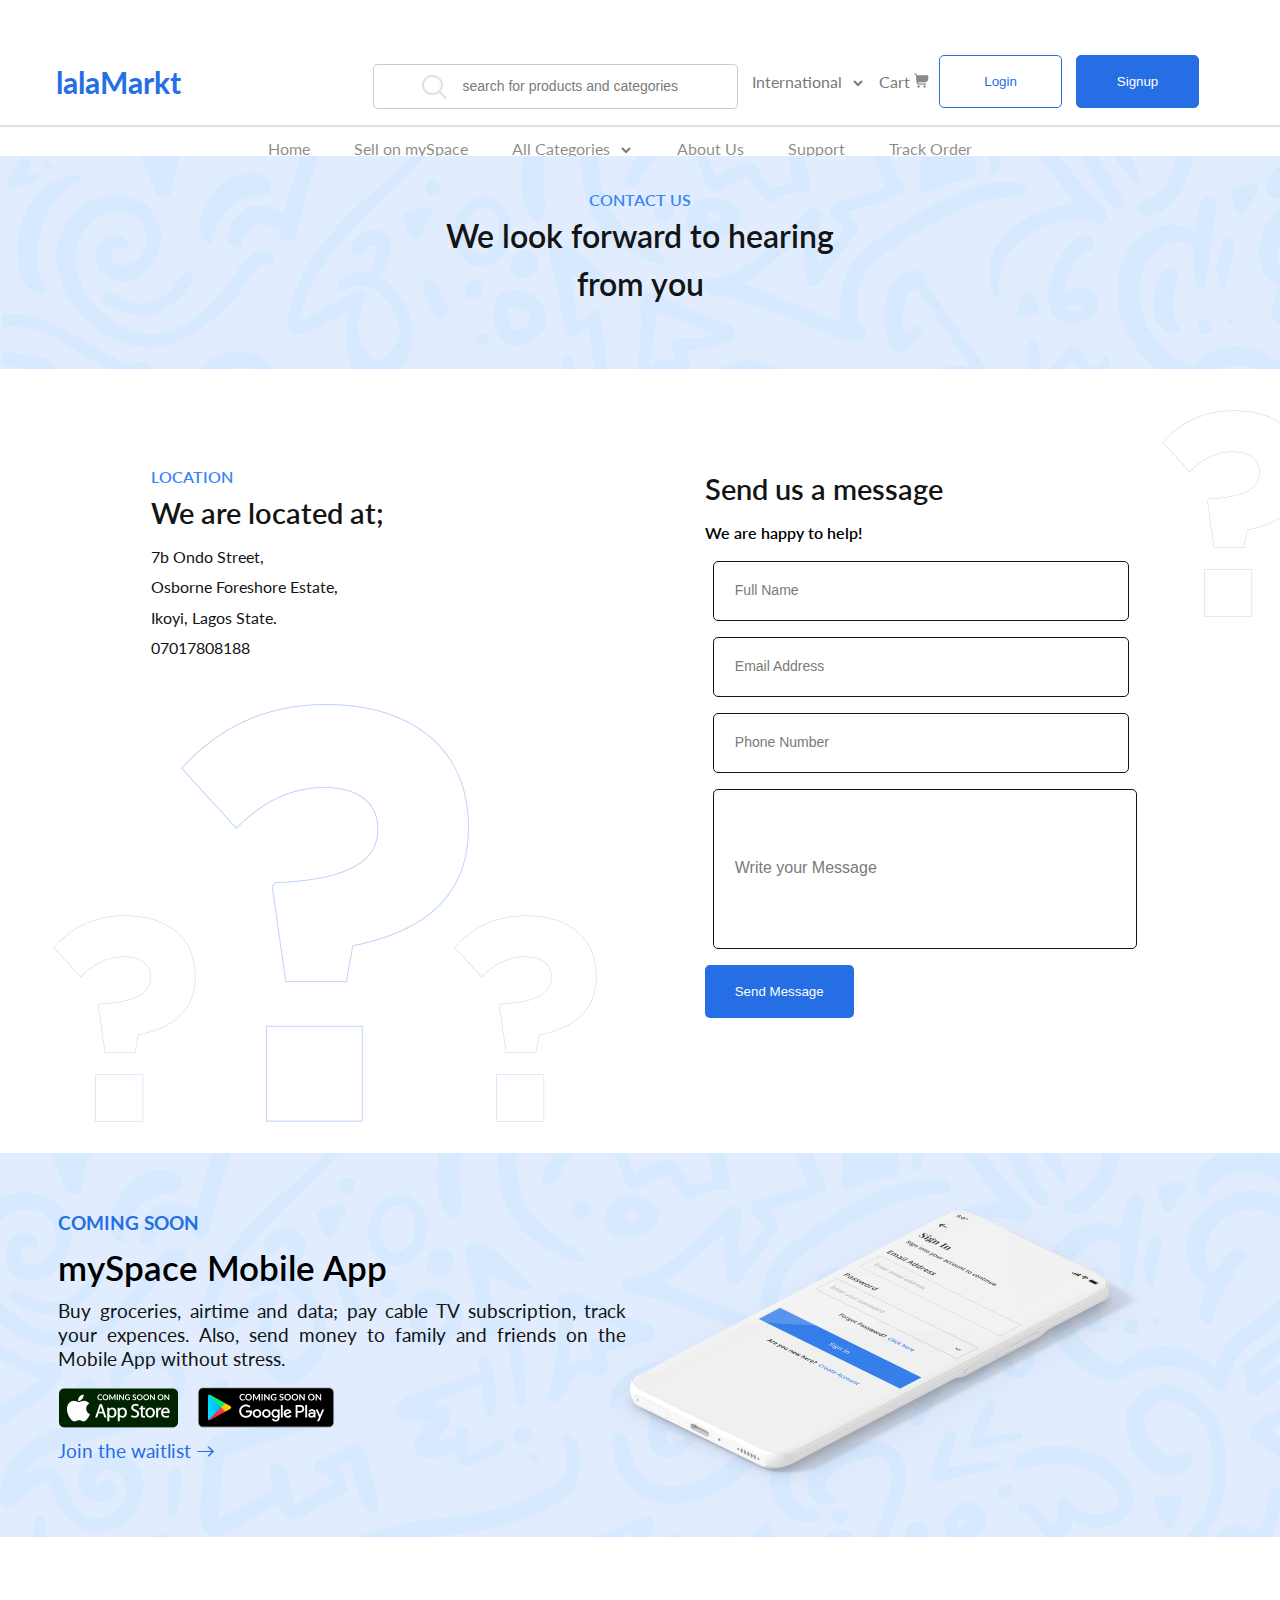
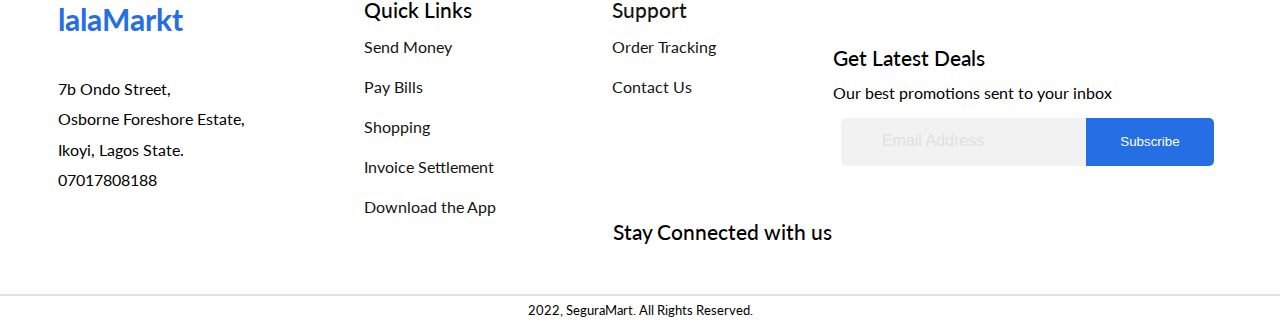
<file: contact us page/contactus.html>
<!DOCTYPE html>
<html lang="en">
  <head>
    <meta charset="UTF-8" />
    <meta name="viewport" content="width=device-width, initial-scale=1.0" />
    <link rel="stylesheet" href="contactus.css" />

    <link
      href="https://fonts.googleapis.com/css?family=Lato:100,300,400,700,900"
      rel="stylesheet"
    />
    
    <link
      rel="stylesheet"
      href="https://cdnjs.cloudflare.com/ajax/libs/font-awesome/6.4.0/css/all.min.css"
      integrity="sha512-iecdLmaskl7CVkqkXNQ/ZH/XLlvWZOJyj7Yy7tcenmpD1ypASozpmT/E0iPtmFIB46ZmdtAc9eNBvH0H/ZpiBw=="
      crossorigin="anonymous"
      referrerpolicy="no-referrer"
    />
    <title>lalaMarkt</title>
  </head>
  <body>
    <!-- ==========================================HEADER================================================== -->
    <header class="header-container">
      <div class="header-container__nav">
        <div class="nav__brand">
          <!-- <img src="./Img/Group 44199.png" alt="" /> -->
          <h1>lalaMarkt</h1>
        </div>
        <a href="" class="menuBtn"><i class="fa-sharp fa-solid fa-bars"></i></a>
        <div class="nav__search">
          <form action="" class="search-bar">
            <button>
              <img src="./Img/fi-rr-search.png" alt="" />
            </button>
            <input
              type="text"
              placeholder="search for products and categories"
            />
          </form>
          <div class="nav__dropdown">
            <label for="in">International</label>
            <select name="in" id="in">
              <option value=""></option>
            </select>
          </div>
          <div class="nav__cart">
            <div class="cart">
              <a href="../cart page/cart.html">Cart <img src="./Img/Icons 2.png" alt="" /></a>
            </div>

            <div>
              <a href="#"><button class="nav__btns">Login</button></a>
              <a href="#"><button class="nav__btns btn">Signup</button></a>
            </div>
          </div>
        </div>
      </div>
      <div class="line"></div>
      <div class="header-container__2ndnav">
        <nav>
          <a href="../index.html">Home</a>
          <a href="#">Sell on mySpace</a>
          <a href=""
            ><label for="categories">All Categories</label>
            <select name="categories" id="categories">
              <option value=""></option>
            </select>
          </a>
          <a href="../about us page/aboutus.html">About Us</a>
          <a href="contactus.html">Support</a>
          <a href="#">Track Order</a>
        </nav>
      </div>
    </header>

    <!-- ===========================CONTACT US SECTION===================== -->

    <section class="contactUs-container">
      <div class="contactUs-texts">
        <p class="parag" style="color: #3785f7">CONTACT US</p>
        <h4 class="texth4">We look forward to hearing from you</h4>
      </div>
    </section>

    <!-- ========================FORM SECTION======================== -->

    <section class="form-container">
      <div class="big"><img src="./Img/_ (1).png" alt=""></div>
      <div class="left-small"><img src="./Img/_.png" alt=""></div>
      <div class="right-small"><img src="./Img/_.png" alt=""></div>
      <div class="right-top-small"><img src="./Img/_.png" alt=""></div>
      <div class="form-address">
        <p class="parag left" style="color: #3785f7;">LOCATION</p>
        <h4 class="texth4 left">We are located at;</h4>
        <h6 class="together">7b Ondo Street,</h6>
        <h6 class="together">Osborne Foreshore Estate,</h6>
        <h6 class="together">Ikoyi, Lagos State.</h6>
        <h6 class="together">07017808188</h6>
      </div>
      <div class="form">
        <h4 class="texth4 left">Send us a message</h4>
        <p class="parag left">We are happy to help!</p>
        <form action="">
          <input class="size" type="text" name="full-name" placeholder="Full Name" />
          <input class="size" type="email" name="email" id="email" placeholder="Email Address" />
          <input class="size" type="number" name="number" id="number"  placeholder="Phone Number" />
          <input class="textarea size"
            type="text"
            placeholder="Write your Message"
          ></input>
          <button>Send Message</button>
        </form>
      </div>
    </section>

    <!-- ==================================MYSPACE SECTION============================== -->

    <section class="myspace-mobile-container">
      <div class="myspace-mobile">
        <p>
          <span class="blue"><b>COMING SOON</b></span>
        </p>
        <h4>mySpace Mobile App</h4>
        <p>
          Buy groceries, airtime and data; pay cable TV subscription, track your
          expences. Also, send money to family and friends on the Mobile App
          without stress.
        </p>
        <a href="#"><img src="../Img/🔗 Social Icon Link.png" alt="" /></a>
        <a href="#"
          ><img class="margin" src="../Img/🔗 Social Icon Link (1).png" alt=""
        /></a>
        <p><span class="blue">Join the waitlist &#8594;</span></p>
      </div>
      <img
        class="smartphone"
        src="../Img/isometric-clay-smartphone-mockup-left-view 1.png"
        alt=""
      />
    </section>

    <!-- ===============================================FOOTER======================================== -->
    <footer>
      <div class="address">
        <div class="nav__brand brand">
          <!-- <img src="./Img/Group 44199.png" alt="" /> -->
          <h1>lalaMarkt</h1>
        </div>
        <h6 class="together">7b Ondo Street,</h6>
        <h6 class="together">Osborne Foreshore Estate,</h6>
        <h6 class="together">Ikoyi, Lagos State.</h6>
        <h6 class="together">07017808188</h6>
      </div>
      <div class="quick-links">
        <h5>Quick Links</h5>
       <h6><a href="#">Send Money</a></h6> 
        <h6><a href="#">Pay Bills</a></h6>
        <h6><a href="#">Shopping</a></h6>
        <h6><a href="#">Invoice Settlement</a></h6>
        <h6><a href="#">Download the App</a></h6>
      </div>
      <div class="support">
        <h5><a href="./contactus.html">Support</a></h5>
        <h6><a href="#">Order Tracking</a></h6>
        <h6><a href="./contactus.html">Contact Us</a></h6>
        <div class="connect">
          <h5>Stay Connected with us</h5>
          <a href="#"><i class="fab fa-instagram"></i></a>
          <a href="#"><i class="fab fa-twitter"></i></a>
          <a href="#"><i class="fab fa-facebook"></i></a>
        </div>
      </div>

      <div class="deals">
        <h5>Get Latest Deals</h5>
        <p>Our best promotions sent to your inbox</p>
        <form action="">
          <input
            type="email"
            class="email"
            placeholder="Email Address"
          /><button>Subscribe</button>
        </form>
      </div>
    </footer>
    <div class="line"></div>
    <p class="rights">2022, SeguraMart. All Rights Reserved.</p>

    <script>
      const menuBtn = document.querySelector('.menuBtn')

      const nav__search = document.querySelector('.nav__search')

      menuBtn.addEventListener('click', () => {
        nav__search.classList.toggle('active')
      })
    </script>

  </body>
</html>
</file>
<file: css/styles.css>
* {
  padding: 0;
  margin: 0;
  box-sizing: border-box;
}

body {
  font-family: "Lato", sans-serif;
  overflow-x: hidden;
}
/* ======================================HEADER================================================ */

.header-container {
  width: 100%;
  height: 30%S;
  /* position: fixed;
  z-index: 1; */
  /* background-color: #cd6a01; */
  margin-bottom: 1rem;
}

.header-container__nav {
  width: 100%;
  background-color: white;
  margin: 0 auto;
  display: flex;
  justify-content: space-around;
  padding-top: 4rem;
  /* position: relative; */
  padding-bottom: 1rem;
}

.nav__brand img {
  width: 1.904rem;
  height: 2rem;
}

.nav__brand {
  display: inline-flex;
  margin-right: 4rem;
  padding: 0 1rem;
}

.nav__brand h1 {
  font-size: 1.875rem;
  font-weight: 700;
  line-height: 2.25rem;
  color: #256ee4;
}
.nav__search {
  display: flex;
  position: relative;
}
.search-bar {
  width: 22.8125rem;
  height: 2.824rem;
  background-color: white;
  border-radius: 0.3125rem;
  border: 1px solid #14141438;
  display: flex;
  justify-content: center;
  align-items: center;
  margin-left: 2rem;
  flex: 1;
}

.search-bar button,
.search-bar img {
  width: 1.50125rem;
  height: 1.50125rem;
  /* position: absolute;
  bottom: 5px;
  left: 10%; */
  margin-right: 0.5rem;
  border: 0;
  cursor: pointer;
}

.search-bar img {
  background: white;
}

input {
  width: 13.625rem;
  height: 1.5rem;
  border: 0;
  outline: none;

  margin: 0 0.5rem;
}

::placeholder {
  font-size: 0.875rem;
  font-weight: 400;
  color: #7a7a7a;
}

.nav__dropdown {
  width: 11.0625rem;
  height: 2.125rem;
  /* background-color: red; */
  text-align: center;
  position: relative;
  left: -2%;
}

.nav__dropdown label {
  font-size: 1rem;
  font-weight: 400;
  line-height: 2.215;
  color: #7a7a7a;
}

.nav__dropdown select {
  outline: none;
  border: none;
  background: transparent;
  color: #7a7a7a;
}

.nav__cart {
  display: flex;
  height: 2.125rem;
  align-items: center;
  position: relative;
  left: -4%;
}

.nav__cart img {
  width: 0.9375rem;
  height: 0.9375rem;
  margin-right: 5px;
}

.nav__cart a {
  text-decoration: none;
  font-weight: 400;
  font-size: 1rem;
  color: #7a7a7a;
}

.nav__btns {
  width: 7.6875rem;
  height: 3.3125rem;
  border: 1px solid #256ee4;
  background-color: white;
  border-radius: 0.3125rem;
  color: #256ee4;
  margin: 0 5px;
  cursor: pointer;
}

.btn {
  background-color: #256ee4;
  color: white;
}

.line {
  width: 100%;
  border: 1px solid #e0e0e0;
  /* margin: 1rem 0; */
}

.header-container__2ndnav {
  height: 1.8125rem;
  background-color: white;
  /* margin: 0 auto; */
  padding: 12px 0;
}

nav {
  text-align: center;
}

nav a {
  text-decoration: none;
  color: #14141480;
  margin-right: 2.5rem;
  font-weight: 400;
  font-size: 1rem;
  line-height: 1.2rem;
}

nav a:hover,
a:active {
  color: #256ee4;
}

#categories {
  outline: none;
  border: none;
  background: transparent;
  color: #7a7a7a;
}

/* =========================HERO SECTION======================================= */

.hero {
  width: 100%;
  height: 36rem;

  background-image: url(../Img/App\ frame.png);
  background-size: cover;
  display: flex;
  justify-content: space-between;
  align-items: center;
  position: relative;
}

.hero h1 {
  font-family: "Lato", sans-serif;
  color: #141414;
  font-weight: 700;
  font-size: 3.125rem;
  margin-bottom: 0.5rem;
  line-height: 4.3125rem;
}

.hero span {
  color: #256ee4;
  font-style: italic;
}

.hero p {
  font-size: 1.25rem;
  font-weight: 400;
  line-height: 30px;
  margin-bottom: 0.5rem;
}

.hero-container__text {
  margin-top: 3rem;
  margin-left: 5em;
  width: 43rem;
  height: 20rem;
  padding: 10px;

  /* background-color: red; */
}

.hero button {
  margin-top: 0.5rem;
}

.hero img {
  margin-top: 0.2rem;
  height: 36rem;
}
/* =====================================TOP PRODUCTS========================= */

.topproducts-container {
  background-color: #f2f7ff;
  width: 100%;
  height: 36.375rem;
  position: relative;
}

.topproducts__payment {
  width: 73rem;
  height: 8rem;
  border-radius: 0.625rem;
  background-color: white;
  position: absolute;
  top: -5%;
  left: 7%;

  /* margin-top: 10%;
margin-left: auto;
margin-right: auto; */
}

.tp {
  width: 64.5rem;
  height: 8rem;
  display: flex;
  justify-content: space-between;
  align-items: center;
  margin-left: auto;
  margin-right: auto;
}

.card-line {
  height: 8rem;
  border-left: 1px solid #e5efff;
  margin-right: 1rem;
}

.payment__card {
  display: inline-flex;
}

.payment__card a {
  text-decoration: none;
  color: black;
  cursor: pointer;
}

.card-text h1 {
  font-size: 18px;
}

.card-text p {
  font-size: 16px;
}

.payment__card img {
  float: left;
  width: 34px;
  height: 34px;
}

.card-img {
  padding-right: 10px;
}

.container {
  width: 100%;
  position: absolute;
  top: 40%;
}

.subheadings {
  font-size: 24px;
  font-weight: 600;
  line-height: 29px;
  letter-spacing: 0px;
  text-align: center;
  margin-bottom: 2rem;
}

.topSellingPtoducts-container {
  width: 80rem;
  height: 17.43375rem;
  /* background-color: red; */
  display: flex;
  justify-content: space-between;
  margin-left: 2rem;
}

.topSellingProducts {
  width: 17.375rem;
  height: 16.125rem;
  background-color: white;
  border-radius: 5px;
}
.topSellingProducts img {
  width: 15rem;
  height: 10rem;
  margin-top: 0.5rem;
  margin-left: 1.1rem;
  position: relative;
}
.float {
  float: right;
  color: #256ee4;
  font-size: 12px;
  font-weight: 400;
  letter-spacing: 0em;
}

.lineThru {
  text-decoration: line-through;
  margin-left: 0.5rem;
  font-size: 14px;
  font-weight: 400;
  color: #cccccc;
}

.topTexts {
  padding: 10px;
  margin-top: 0.6rem;
  margin-left: 1rem;
}

.topTexts a {
  text-decoration: none;
}

.topTexts h4 {
  font-size: 1rem;
  font-weight: 600;
  line-height: 24px;
  letter-spacing: 0em;
  text-align: left;
  color: black;
}

.topTexts p {
  font-size: 14px;
  font-weight: 700;
  line-height: 24px;
  letter-spacing: 0.0162em;
  text-align: left;
  color: #141414;
}

.discount {
  width: 3.25rem;
  height: 1.375rem;
  background-color: #c9ddff;
  border-radius: 5px;
  position: absolute;
  top: 25%;
  margin-left: 1rem;
}

.discount p {
  font-size: 14px;
  font-weight: 500;
  line-height: 17px;
  color: #256ee4;
  text-align: center;
  padding-top: 2px;
}

.moreFromMyspace-container {
  width: 90rem;
  height: 36.375rem;
  position: relative;
}

.bg {
  opacity: 0.02;
}
/* ========================= more from my space========================= */
.moreFromMyspace-container {
  width: 100%;
}

.mySpace {
  position: absolute;
  top: 22%;
  /* background-color: red; */
  margin-left: 4rem;
  width: 77.5rem;
  height: 20rem;
  display: flex;
  align-items: center;
}

.moreFromMyspace-container h3 {
  /* font-size: 24px;
  font-weight: 600;
  line-height: 29px;
  letter-spacing: 0px;
  text-align: center;
  padding: 1rem; */
  position: absolute;
  top: 15%;
  left: 40%;
}

.moreFromMyspace {
  width: 18rem;
  height: 18rem;
  background-color: #f2f2f254;
  border-radius: 10px;
  margin-left: 1rem;
  margin-top: 0.9rem;
}

.moreFromMyspace img {
  width: 16rem;
  height: 14rem;
  padding: 1rem;
  margin-left: 1.05rem;
  border-radius: 5px;
  /* box-shadow: ;//box shadow */
}

.moreFromMyspace h4 {
  font-size: 0.8rem;
  font-weight: 700;
  line-height: 23px;
  letter-spacing: 0px;
  color: #256ee4;
}

.moreFromMyspace p {
  font-size: 14px;
  font-weight: 400;
  line-height: 23px;
  letter-spacing: 0em;
  color: #141414;
}

.texts {
  margin-left: 2rem;
}

.texts a {
  text-decoration: none;
}

/* ===============================ADS CONTAINER======================================= */

.ads-container {
  width: 95%;
  height: 40rem;
  display: flex;
  justify-content: space-between;
  margin: 0 auto;
  flex-wrap: wrap;
}

.ads1 {
  width: 95rem;
  height: 22rem;
  background-image: url(../Img/flier.png);
}

.ads2 {
  width: 39rem;
  height: 16.4rem;
  background-image: url(../Img/2.png);
  position: relative;
}

.writeup {
  width: 18rem;
  height: 11.34rem;
  /* background-color: red; */
  position: absolute;
  top: 26%;
  margin-left: 1.5rem;
}

.writeup1 {
  position: absolute;
  top: 26%;
}

.ads-p {
  font-size: 14px;
  font-weight: 700;
  line-height: 20px;
  letter-spacing: 0px;
  text-align: left;
  color: white;
  margin-top: 0.5rem;
  padding: 5px;
}

.ads-h4 {
  font-size: 36px;
  font-weight: 700;
  line-height: 1;

  text-align: left;
  color: white;
  margin-bottom: 0.5rem;
  padding: 5px;
}

.ads3 {
  width: 39rem;
  height: 16.4rem;
  background-image: url(../Img/3.png);
  position: relative;
}

.btns {
  width: 11rem;
  height: 2.4rem;
  border: none;
  border-radius: 6px;
  color: #256ee4;
  cursor: pointer;
}

/* ===============================FRESH DEALS SECTION==============================================  */
.freshDeals-section {
  width: 95%;
  height: 44.3rem;
  background-color: #f2f7ff77;
  margin: 0 auto;
  margin-top: 2rem;
  position: relative;
}

.freshDeals-section h3 {
  position: absolute;
  top: 4%;
  /* margin-bottom: 2rem; */
  left: 50%;
}

.freshDeals {
  width: 16rem;
  height: 17.3rem;
  background-color: white;
  border-radius: 6px;
  position: relative;
  margin-top: 1.5rem;
  margin-left: 1rem;
}

.freshDeals img {
  padding: 5px;
  margin-top: 0.5rem;
  height: 10rem;
  width: 15rem;
}

.freshDeals p {
  color: #256ee4;
}

.ratings {
  color: #fe9b0e;
}

i {
  color: #141414;
  width: 2rem;
  height: 2rem;
}

.freshDeals-container {
  display: grid;
  grid-template-columns: 1fr 1fr 1fr 1fr;
  gap: 1rem;
  position: absolute;
  top: 10%;
  left: 5%;
  /* background-color: red; */
}

.dc {
  position: absolute;
  top: 10%;
  margin: 10px;
}

/* ============================================FLYER SECTION=================================== */

.flyer {
  width: 95%;
  height: 19.4rem;
  background-color: #f4ebe8;
  margin: 0 auto;
  position: relative;
  margin-top: 3rem;
}

.flyer-image {
  position: absolute;
  left: 0%;
  top: 2.19%;
}

.flyer-text {
  position: absolute;
  left: 63%;
  top: 15%;
  width: 23rem;
  height: 17rem;
}

.flyer-text H4 {
  font-size: 4rem;
  font-weight: 700;
  line-height: 4rem;
  letter-spacing: 0em;
  text-align: left;
  color: #cd6a01;
  margin-bottom: 1rem;
}

.flyer-text p {
  font-size: 1.2rem;
  font-weight: 700;
  line-height: 1.4rem;
  letter-spacing: 0em;
  text-align: left;
  color: #cd6a01;
  margin-bottom: 1rem;
}

.flyer-text button {
  width: 8rem;
  height: 3rem;
  padding: 13.35px;
  border-radius: 6.67px;
  background-color: #da850d;
  color: white;
  border: none;
}

/* ================================MYSPACE SECTION=================================================== */

.mispace {
  width: 100%;
  height: 43rem;
  margin-top: 4rem;
}

.myspace-mobile-container {
  width: 90rem;
  height: 24rem;
  background-image: url(../Img/App\ frame.png);
  background-size: cover;
  background-position: center;
  position: relative;
}

.myspace-mobile {
  width: 38rem;
  height: 17rem;
  /* background-color: white; */
  position: absolute;
  top: 10%;
  left: 5%;
  padding: 20px;
}

.smartphone {
  position: absolute;
  top: 10%;
  right: 9%;
}

.myspace-mobile p {
  font-size: 1.2rem;
  font-weight: 400;
  line-height: 24px;
  letter-spacing: 0em;
  margin-bottom: 1rem;
  text-align: justify;
  color: #141414;
}

.myspace-mobile h4 {
  font-size: 2.2rem;
  font-weight: 600;
  line-height: 2rem;
  letter-spacing: 0em;
  text-align: left;
  margin-bottom: 1rem;
}

.myspace-mobile img {
  margin-bottom: 0.5rem;
}

.blue {
  color: #256ee4;
}

.margin {
  margin-left: 1rem;
}

.myspace-contact {
  width: 70rem;
  height: 18.3rem;
  background-image: url(../Img/Frame\ 8180.png);
  margin-left: auto;
  margin-right: auto;
  background-size: cover;
  border-radius: 5px;

  position: relative;
}

.center {
  text-align: center;
  position: absolute;
  top: 25%;
  left: 30%;
  width: 30rem;
  height: 12rem;
  /* background-color: #cd6a01; */
}

b {
  font-size: 1rem;
  letter-spacing: 0.03cm;
}

.center p {
  font-size: 1.05rem;
  font-weight: 400;
  line-height: 1.5rem;
  letter-spacing: 0em;
  color: white;
  margin-bottom: 1rem;
}

.center h4 {
  font-size: 2.2rem;
  font-weight: 600;
  line-height: 1.8rem;
  letter-spacing: 0em;
  color: white;
  margin-bottom: 1.25rem;
}

#email {
  width: 15rem;
  height: 3.3rem;
  border-radius: 5px;
  border: none;
}

#email::placeholder {
  font-size: 1rem;
  font-weight: 400;
  line-height: 19px;
  letter-spacing: 0em;
  padding-left: 2rem;
  color: #e0e0e0;
}

.center button {
  background-color: #256ee4;
  color: white;
  height: 3.3rem;
  width: 9.3rem;
  border: none;
  border-radius: 5px;
  margin-left: 0.5rem;
}

.menuBtn {
  position: absolute;
  top: 30px;
  right: 20px;
  width: 30px;
  visibility: hidden;
}

/* =====================================FOOTER============================================ */

footer {
  max-width: 100%;
  height: 22.3rem;
  background-color: white;
  display: flex;
  justify-content: space-around;

  position: relative;
  padding-top: 2rem;
}

footer h6 {
  font-size: 1rem;
  font-weight: 400;
  line-height: 1.5rem;
  letter-spacing: 0em;
  margin-bottom: 1rem;
}

footer h5 {
  font-size: 1.3rem;
  font-weight: 500;
  line-height: 1.1rem;
  letter-spacing: 0em;
  margin-bottom: 1rem;
}

footer p {
  font-size: 1rem;
  font-weight: 400;
  line-height: 1.2rem;
  letter-spacing: 0em;
  margin-bottom: 1rem;
}

.brand {
  padding: 0;
  margin-bottom: 2.5rem;
  text-align: center;
}

.together {
  margin-bottom: 0.4rem;
}

.connect {
  position: absolute;
  right: 35%;
  bottom: 5%;
}

.deals {
  margin-top: 5rem;
}

.address,
.quick-links,
.support {
  margin-top: 2rem;
}

.fab {
  color: #256ee4;
  margin-left: 0.5rem;
}

.email {
  width: 15.3rem;
  height: 3rem;
  background-color: #f2f2f2;
  border-radius: 5px 0px 0px 5px;
  border: 1px solid #f2f2f2;
  text-indent: 2rem;
}

.email::placeholder {
  font-size: 1rem;
  font-weight: 400;
  line-height: 19px;
  letter-spacing: 0em;
  padding-left: 0.5rem;
  color: #e0e0e0;
}

.deals button {
  width: 8rem;
  height: 3rem;
  margin-left: -2%;
  color: white;
  background-color: #256ee4;
  border: none;
  border-radius: 0px 5px 5px 0px;
}

.rights {
  text-align: center;

  font-size: 0.8rem;
  font-weight: 400;
  line-height: 1.8rem;
  letter-spacing: 0em;
  padding-bottom: 10px;
}

button:hover {
  opacity: 0.8;
}

.quick-links a,
.support a {
  text-decoration: none;
  color: #141414;
}
/* ===============================================MEDIA QUERIES=========================== */
@media only screen and (max-width: 480px) {
  * {
    overflow-x: hidden;
  }
  .body {
    /* position: relative; */
    height: 100%;
  }

  .header-container {
    width: 100%;
    /* height: 100vh; */
  }

  .header-container__nav {
    width: 100%;
    /* overflow: hidden; */
    background-color: white;
  }

  .nav__brand h1 {
    position: absolute;
    top: 2%;
    /* width: 100px; */
  }

  .nav__dropdown {
    margin: 0px auto;
  }
  .nav__brand {
    width: 50%;
  }

  .nav__dropdown label {
    color: white;
  }

  .nav__dropdown select {
    color: white;
  }

  .nav__cart a {
    color: white;
  }

  .nav__cart img {
    color: white;
    margin: 0;
  }
  .nav__btns {
    width: 4rem;
    height: 2rem;
  }
  .nav__cart {
    flex-direction: column;
    height: 20%;
    /* background-color: #256ee4; */
  }

  .menuBtn {
    visibility: visible;
  }

  .nav__search.active {
    margin-top: 0px;
  }

  .nav__search {
    width: 50%;
    display: flex;
    flex-direction: column;
    background-color: #256ee4;
    width: 100vw;
    height: 100vh;
    position: absolute;
    top: 0;
    left: 0;
    margin-top: -1600px;
  }

  .nav__brand h1 {
    font-size: 1.8rem;
    position: absolute;
    left: 5%;
    overflow-y: hidden;
  }

  .nav__cart img {
    margin-left: 1.8rem;
    position: absolute;
    top: 8%;
  }

  nav a {
    margin-right: 0;
  }

  /*hero*/
  .hero-container__text {
    width: 15rem;
    height: 25rem;
    /* background-color: red; */
    margin: 0;
    padding: 0;
    position: absolute;
    top: 13%;
    left: 13%;
    padding: 5px;
  }

  .hero button {
    position: absolute;
    left: 20%;
    bottom: 6%;
    margin-top: 1rem;
    width: 7.6875rem;
    height: 3.3125rem;
    border: 1px solid #256ee4;
    background-color: #256ee4;
    border-radius: 0.3125rem;
    color: white;
    margin: 0 5px;
    cursor: pointer;
    visibility: visible;
  }

  .hero img {
    width: 0;
    height: 0;
  }

  .hero p {
    font-size: 1.2rem;
  }

  .hero h1 {
    font-size: 2rem;
    margin-bottom: 1rem;
    line-height: 3rem;
  }

  /*Top products*/

  .topproducts-container {
    height: 100rem;
  }

  .topproducts__payment {
    width: 70%;
    /* background-color: #256ee4; */
    left: 13%;
    top: -1%;

    height: 23rem;
  }

  .container {
    top: 25%;
  }

  .tp {
    width: 75%;
    /* background-color: red; */
    flex-wrap: wrap;
    height: 20rem;
    margin-top: 1.3rem;
  }

  .card-line {
    width: 0;
    height: 0;
  }

  .topSellingPtoducts-container {
    /* background-color: #256ee4; */
    flex-wrap: wrap;
    width: 77%;
    height: 70rem;
    margin: 0 auto;
  }

  .topSellingProducts {
    margin: 0 auto;
  }

  .discount {
    top: 8%;
  }

  .disC {
    top: 31%;
  }

  /*More from my space*/

  .moreFromMyspace-container {
    width: 100%;
    background-color: whitesmoke;
    height: 87rem;
  }

  .bg {
    width: 0;
    height: 0;
  }

  .mySpace {
    width: 77%;
    height: 80rem;
    /* background-color: #256ee4; */
    flex-wrap: wrap;
    top: 6%;
    left: -4%;
  }

  .moreFromMyspace-container h3 {
    top: 4%;
    left: 23%;
  }

  .subheadings {
    font-size: 1.3rem;
  }

  .moreFromMyspace {
    background-color: #e0e0e0;
    width: 16rem;
    height: 18rem;
  }

  .moreFromMyspace img {
    width: 14rem;
  }
  .moreFromMyspace h4 {
    font-size: 1rem;
  }

  .moreFromMyspace p {
    font-size: 15px;
  }

  /*ADS*/

  .ads-container {
    width: 80%;
    margin: 0 auto;
  }

  .ads1 {
    width: 0;
    height: 0;
  }

  /* .ads-h4 {
    font-size: 1.8rem;
  } */

  .freshDeals-section {
    /* background-color: red; */
    width: 100%;
    margin-top: 0;
    height: 165rem;
  }

  .freshDeals-section h3 {
    position: absolute;
    left: 33%;
    top: 1%;
  }

  .freshDeals {
    max-height: 17.3rem;
    overflow-y: hidden;
  }

  /* .freshDeals img {
    width: 9rem;
    height: 8rem;
  } */

  .topTexts h4 {
    font-size: 1.1rem;
  }
  .freshDeals-container {
    grid-template-columns: 1fr;
    top: 2%;
    left: 12.5%;
  }

  .flyer {
    width: 90%;
    margin: 0 auto;
    height: 25rem;
  }

  .flyer img {
    visibility: hidden;
  }

  .flyer-text {
    width: 90%;

    left: 15%;
    top: 18%;
  }

  .flyer-text H4 {
    font-size: 2.5rem;
    line-height: 2.5rem;
    margin-bottom: 2rem;
  }

  .flyer-text p {
    font-size: 1rem;
  }

  .flyer-image img {
    width: 0;
    height: 0;
  }

  /*my space*/

  .mispace {
    margin-top: 2rem;
    height: 60rem;
    /* background-color: red; */
  }

  .myspace-mobile-container {
    width: 100%;
    height: 35rem;
    background-color: #da850d;
    position: relative;
  }

  .smartphone {
    height: 0;
    width: 0;
  }

  .myspace-mobile {
    width: 90%;
    height: 30rem;
    /* background-color: red; */
  }

  .myspace-mobile h4 {
    line-height: 3rem;
  }
  .myspace-mobile img {
    width: 40%;
    height: 3rem;
  }

  .myspace-contact {
    width: 100%;
    height: 16rem;
  }

  .center {
    width: 90%;
    /* background-color: red; */
    top: 20%;
    left: 5%;
  }

  .center p {
    font-size: 0.8rem;
    margin-bottom: 0.5rem;
  }

  .center h4 {
    font-size: 1rem;
    margin-bottom: 0.8em;
  }

  #email {
    width: 7rem;
    height: 2rem;
    position: absolute;
    left: 9%;
  }
  #email::placeholder {
    text-indent: 4px;
    font-size: 0.7rem;
    padding: 2px;
  }

  .center button {
    width: 7rem;
    height: 2rem;
    position: absolute;
    left: 50%;
  }

  /* footer */

  footer {
    background-color: white;
    display: grid;
    grid-template-columns: 1fr;
    gap: 0;
    height: 60rem;
    padding-left: 2rem;
  }

  /* .supp {
    margin-top: 0;
  } */

  /* .deals {
  } */

  .email {
    width: 40%;
  }

  .email::placeholder {
    visibility: hidden;
  }

  .connect {
    top: 75%;
    left: 10%;
  }

  .connect h5 {
    font-size: 1.1rem;
  }

  .address,
  .support {
    margin-top: 0.5rem;
  }
}

@media only screen and (min-width: 480px) and (max-width: 780px) {
  * {
    overflow-x: hidden;
  }

  .menuBtn {
    visibility: visible;
  }

  .nav__search.active {
    margin-top: 0px;
  }

  .nav__search {
    width: 50%;
    display: flex;
    flex-direction: column;
    background-color: #256ee4;
    width: 100vw;
    height: 100vh;
    position: absolute;
    top: 0;
    left: 0;
    margin-top: -1600px;
  }

  .hero {
    width: 100%;
    justify-content: center;
    align-items: center;
    gap: 1rem;
  }

  .hero-container__text {
    width: 60%;

    height: 30rem;
  }

  .hero-container__text h1 {
    font-size: 2rem;
    line-height: 2;
  }

  .hero-container__img {
    width: 40%;
    /* visibility: hidden; */
  }

  .hero-container__text p {
    font-size: 1.5rem;
    /* visibility: hidden; */
  }
  /* top products */
  .topproducts__payment {
    width: 90%;
    height: 15rem;
    margin-top: 5rem;
  }

  .tp {
    width: 75%;
    flex-wrap: wrap;
    height: 15rem;
    justify-content: space-between;
    gap: 1rem;
  }

  .card-line {
    display: none;
  }

  .card-text h1 {
    font-size: 20px;
  }
  .card-text p {
    font-size: 18px;
  }

  .topproducts-container {
    height: 70rem;
    width: 100%;
  }

  .topSellingPtoducts-container {
    flex-wrap: wrap;
    width: 90%;
    height: 90%;
    gap: 2rem;
    margin: 3rem auto;
  }

  .container {
    top: 30%;
  }

  /* my space */
  .moreFromMyspace-container {
    width: 100%;
    height: 53rem;
    /* background-color: yellow; */
  }

  .mySpace {
    width: 100%;
    display: grid;
    /* background-color: red; */
    height: 40rem;
    grid-template-columns: 1fr 1fr;
    gap: 1rem;
    margin: 0 auto;
    top: 15%;
  }

  .moreFromMyspace-container h3 {
    top: 10%;
  }

  .moreFromMyspace h4 {
    font-size: 1rem;
  }

  .moreFromMyspace p {
    font-size: 16px;
  }

  /* ads */
  .ads1,
  .ads2,
  .ads3 {
    width: 90%;
    margin: 0 auto;
  }

  .ads-container {
    height: 60rem;
  }

  /* freshDeals */
  .freshDeals-container {
    grid-template-columns: 1fr 1fr;
    width: 90%;
    margin: 0 auto;
    top: 8%;
  }
  .freshDeals {
    height: 15rem;
  }

  .freshDeals img {
    height: 8rem;
  }

  .freshDeals-section {
    width: 100%;
    height: 90rem;
    /* background-color: red; */
  }
  .freshDeals-section h3 {
    left: 40%;
  }

  /* flyer */

  .flyer {
    height: 30rem;
  }
  .flyer-image {
    display: none;
  }

  .flyer img {
    display: none;
  }

  .flyer-text {
    left: 15%;
    height: 25rem;
    /* background-color: red; */
    width: 80%;
  }

  .flyer-text H4 {
    font-size: 4rem;
    line-height: 6rem;
  }

  .flyer-text p {
    font-size: 1.4rem;
    line-height: 2;
  }

  .flyer-text button {
    /* width: 40%;
    height: 20%; */
  }

  /* mispace */
  .mispace {
    /* background-color: red; */
    width: 100%;
  }

  .myspace-mobile-container {
    /* background-color: yellow; */
    width: 100%;
  }
  .myspace-mobile {
    /* background-color: #da850d; */
    width: 90%;
    height: 21rem;
  }

  .myspace-mobile h4 {
    /* font-size: 2rem;*/
    line-height: 3rem;
  }
  .smartphone {
    display: none;
  }

  .myspace-contact {
    width: 90%;
  }

  .center {
    left: 5%;
    width: 90%;
  }
  .center h4 {
    line-height: 2.5rem;
  }

  .center p {
    font-size: 1.3rem;
  }

  /* footer */

  footer {
    flex-wrap: wrap;
    height: 40rem;
    position: relative;
  }

  footer h5 {
    line-height: 2rem;
  }
  .deals {
    position: absolute;
    top: 45%;
  }
}

@media only screen and (min-width: 780px) and (max-width: 1200px) {
  * {
    overflow-x: hidden;
  }

  .search-bar {
    width: 10rem;
    margin: 0;
  }

  .search-bar button,
  .search-bar img {
    width: 1rem;
    height: 1rem;
  }

  .nav__cart {
    /* height: 4rem; */
  }

  .nav__brand {
    /* width: 40%;
    margin: 0; */
  }

  .hero {
    width: 100%;
    height: 40rem;
  }

  .hero-container__text {
    width: 60%;
    height: 30rem;
    margin-top: 2rem;
    /* background-color: red; */
    margin-left: 3rem;
  }

  .hero img {
    height: 40rem;
  }

  /* top products */
  .topproducts__payment {
    width: 90%;
    margin-top: 3%;
  }

  .tp {
    width: 90%;
  }

  .topSellingPtoducts-container {
    width: 95%;
    /* flex-wrap: wrap; */
    /* background-color: tomato; */
    gap: 1rem;
    margin: 0 auto;
  }

  /* myspace */
  .mySpace {
    width: 100%;
    /* background-color: red; */
    margin: 0 auto;
  }

  /* ads */
  .ads-container {
    width: 100%;
    height: 60rem;
  }
  .ads1 {
    width: 95%;
    margin: 0 auto;
    background-size: cover;
  }
  .ads2,
  .ads3 {
    width: 85%;
    margin: 0 auto;
    background-size: cover;
  }
  /* {
    margin: 0 auto;
    width: 95%;
  } */

  /* .freshDeals */

  .freshDeals-section {
    width: 100%;
    /* background-color: gold; */
    height: 70rem;
  }
  .freshDeals-container {
    width: 100%;
    /* background-color: yellow; */
    grid-template-columns: 1fr 1fr 1fr;
    margin: 0 auto;
  }

  /* flyer */
  .flyer-image {
    width: 50%;
    /* height: 10rem; */
    left: 10%;
    top: 3%;
  }

  .flyer img {
    width: 55%;
    height: 100%;
  }

  .flyer-text h4 {
    font-size: 3rem;
  }

  .basket {
    display: none;
  }

  .flyer {
    height: 19rem;
    overflow: hidden;
  }

  /* mispace */

  .myspace-mobile-container {
    width: 100%;
  }

  .myspace-mobile {
    width: 50%;
    /* background-color: red; */
    height: 21rem;
    left: 2%;
  }

  .myspace-mobile h4 {
    line-height: 3rem;
  }

  .smartphone {
    width: 50%;
    right: -3%;
  }

  .myspace-contact {
    width: 90%;
  }
  .center {
    left: 25%;
  }

  .center h4 {
    line-height: 3rem;
  }

  .center p {
    font-size: 1.2rem;
  }

  footer h5 {
    line-height: 2rem;
  }
}
</file>
<file: junks/media.css>
/* ======================================MEDIA QUERY============================== */
/*mobile*/
@media only screen and (max-width: 400px) {
  .header-container {
    width: 100%;
    height: 40%;
    /* position: fixed;
    z-index: 1; */
    position: relative;
    background-color: #cd6a01;
  }

  .header-container__nav {
    width: 100%;
    background-color: white;
    flex-wrap: wrap;
    /* position: relative; */
  }

  .nav__brand h1 {
    font-size: 1rem;
  }

  .search-bar {
    width: 8rem;
  }

  /*hero*/
  .hero-container__text {
    width: 15rem;
    height: 25rem;
    background-color: red;
    margin: 0;
    padding: 0;
    position: absolute;
    top: 13%;
    left: 13%;
    padding: 5px;
  }

  .hero button {
    position: absolute;
    left: 20%;
    margin-top: 1rem;
  }

  .hero img {
    width: 0;
    height: 0;
  }

  .hero p {
    font-size: 1.2rem;
  }

  .hero h1 {
    font-size: 2rem;
    margin-bottom: 1rem;
    line-height: 3rem;
  }

  /*Top products*/

  .topproducts-container {
    height: 100rem;
  }

  .topproducts__payment {
    width: 70%;
    /* background-color: #256ee4; */
    left: 13%;
    top: -2%;

    height: 23rem;
  }

  .container {
    top: 25%;
  }

  .tp {
    width: 75%;
    /* background-color: red; */
    flex-wrap: wrap;
    height: 20rem;
    margin-top: 1.3rem;
  }

  .card-line {
    width: 0;
    height: 0;
  }

  .topSellingPtoducts-container {
    /* background-color: #256ee4; */
    flex-wrap: wrap;
    width: 77%;
    height: 70rem;
    margin: 0 auto;
  }

  .topSellingProducts {
    margin: 0 auto;
  }

  .discount {
    top: 8%;
  }

  .disC {
    top: 31%;
  }

  /*More from my space*/

  .moreFromMyspace-container {
    width: 100%;
    background-color: whitesmoke;
    height: 87rem;
  }

  .bg {
    width: 0;
    height: 0;
  }

  .mySpace {
    width: 77%;
    height: 80rem;
    /* background-color: #256ee4; */
    flex-wrap: wrap;
    top: 6%;
    left: -4%;
  }

  .moreFromMyspace-container h3 {
    top: 4%;
    left: 23%;
  }

  .subheadings {
    font-size: 1.3rem;
  }

  .moreFromMyspace {
    background-color: #e0e0e0;
    width: 16rem;
    height: 18rem;
  }

  .moreFromMyspace img {
    width: 14rem;
  }
  .moreFromMyspace h4 {
    font-size: 1rem;
  }

  .moreFromMyspace p {
    font-size: 15px;
  }

  .ads-container {
    width: 100%;
  }

  .ads1 {
    width: 0;
    height: 0;
  }

  /* .ads-h4 {
    font-size: 1.8rem;
  } */

  .freshDeals-section {
    /* background-color: red; */
    width: 100%;
    margin-top: 0;
    height: 165rem;
  }

  .freshDeals-section h3 {
    position: absolute;
    left: 33%;
    top: 1%;
  }

  /* .freshDeals {
    width: 70%;
    height: ;
  } */

  /* .freshDeals img {
    width: 9rem;
    height: 8rem;
  } */

  .freshDeals-container {
    grid-template-columns: 1fr;
    top: 2%;
    left: 12.5%;
  }

  .flyer {
    width: 95%;
    height: 25rem;
  }

  .flyer img {
    visibility: hidden;
  }

  .flyer-text {
    width: 80%;
    left: 15%;
    top: 18%;
  }

  .flyer-text H4 {
    font-size: 2.5rem;
    line-height: 2.5rem;
  }

  .flyer-text p {
    font-size: 1rem;
  }

  .flyer-image img {
    width: 0;
    height: 0;
  }

  /*my space*/

  .mispace {
    margin-top: 2rem;
    /* background-color: red; */
  }

  .myspace-mobile-container {
    width: 100%;
    height: 34rem;
  }

  .smartphone {
    height: 0;
    width: 0;
  }

  .myspace-mobile {
    width: 90%;
  }

  .myspace-mobile h4 {
    line-height: 3rem;
  }
  .myspace-mobile img {
    width: 40%;
    height: 3rem;
  }

  .myspace-contact {
    width: 100%;
    height: 20rem;
  }

  .center {
    width: 90%;
    /* background-color: red; */
    top: 1%;
    left: 5%;
  }

  .center p {
    font-size: 0.8rem;
    margin-bottom: 0.5rem;
  }

  .center h4 {
    font-size: 1rem;
    margin-bottom: 0.8em;
  }

  #email {
    width: 7rem;
    height: 2rem;
    position: absolute;
    left: 1%;
  }
  #email::placeholder {
    visibility: hidden;
  }

  .center button {
    width: 7rem;
    height: 2rem;
    position: absolute;
    left: 50%;
  }

  /* footer */

  footer {
    background-color: red;
    display: grid;
    grid-template-columns: 1fr;
    gap: 0;
    height: 80rem;
  }

  /* .supp {
    margin-top: 0;
  } */

  /* .deals {
  } */

  .email {
    width: 40%;
  }

  .email::placeholder {
    visibility: hidden;
  }

  .connect {
    top: 75%;
  }
}

/*maxwidth 600px*/
@media only screen and (min-width: 600px) {
  body {
    overflow-x: hidden;
  }

  .header-container__nav {
    /* display: grid;
    grid-template-columns: 1fr 1fr; */
    position: relative;

    /* background-color: yellow; */
  }

  nav a {
    margin-right: 1rem;
  }

  .nav__brand h1 {
    font-size: 1.8rem;
    font-weight: 600;

    position: absolute;
    left: 5%;
    top: 55%;
  }
  /* .query-btn {
    width: 7.6875rem;
    height: 3.3125rem;
    border: 1px solid white;
    background-color: #256ee4;
    border-radius: 0.3125rem;
    color: #256ee4;
    margin: 0 5px;
    cursor: pointer;
  } */

  .search-bar {
    width: 16rem;

    margin-left: 33rem;

    position: relative;
  }

  input {
    width: 8rem;
  }

  ::placeholder {
    visibility: collapse;
  }

  .nav__dropdown {
    visibility: hidden;
  }

  .nav__cart {
    visibility: collapse;
  }

  nav a {
    margin-right: 0.5rem;
  }

  .hero img {
    margin-top: 0.2rem;
    width: 0;
    height: 0;
    /* visibility: collapse; */
  }

  .hero-container__text {
    margin-right: 3rem;
    margin-top: 0;
  }

  .topproducts__payment {
    width: 95%;
    position: absolute;
    top: -5%;
    left: 3%;
    height: 16rem;
  }

  .tp {
    width: 75%;
    height: 15rem;
    flex-wrap: wrap;
    gap: 0.5rem;
    justify-content: space-between;
  }

  .card-text h1 {
    font-size: 1.2rem;
  }

  .card-line {
    height: 0rem;
    margin-right: 0;

    visibility: hidden;
  }
  .card-text p {
    font-size: 1rem;
  }

  .payment__card img {
    float: left;
    width: 24px;
    height: 24px;
  }

  .container {
    top: 30%;
  }

  .topproducts-container {
    height: 58rem;
    /* background-color: red; */
  }

  .topSellingPtoducts-container {
    flex-wrap: wrap;
    height: 36rem;
    /* background-color: #256ee4; */
    width: 95%;
    margin: 0 auto;
  }

  .discount {
    top: 15%;
  }

  .disC {
    position: absolute;
    top: 58%;
  }

  .bg {
    width: 100%;
  }

  .moreFromMyspace-container {
    position: relative;
    background-image: linear-gradient(right, blue 80deg, red 50deg),
      url(../Img/App\ frame.png);
    background-size: cover cover;
    background-position: center;
    height: 45rem;
    width: 100%;
  }

  .mySpace {
    flex-wrap: wrap;
    /* background-color: red; */
    width: 95%;
    height: 40rem;
    margin-left: 1rem;
    top: 7%;
  }

  .moreFromMyspace {
    width: 17rem;
    height: 18rem;
  }

  .moreFromMyspace-container h3 {
    position: absolute;
    top: 3%;
    left: 30%;
  }

  .ads-container {
    /* background-color: red; */
    height: 50rem;
  }

  .freshDeals-container {
    grid-template-columns: 1fr 1fr;
  }

  .freshDeals-section {
    width: 100%;
    height: 85rem;
  }

  .freshDeals-container {
    width: 95%;
    height: 80rem;
    /* background-color: #256ee4; */
    margin: 0 auto;
  }

  .flyer img {
    visibility: hidden;
  }

  .flyer-image {
    visibility: hidden;
  }

  .flyer-text {
    position: absolute;
    left: 20%;
    top: 15%;
  }

  .flyer-text button {
    position: absolute;
    /* left: 25%; */
  }

  .myspace-mobile-container {
    width: 100%;
    height: 30rem;
  }

  .myspace-mobile {
    left: 2%;
  }

  .smartphone {
    width: 15rem;
    height: 20rem;
    visibility: hidden;
  }

  .myspace-contact {
    width: 90%;
    height: 20rem;
  }

  .center {
    left: 5%;
    top: 7%;
  }

  .center h4 {
    font-size: 2rem;
  }

  footer {
    /* background-color: red; */
    flex-wrap: wrap;
    height: 40rem;
  }

  /* .together1 {
    position: absolute;
    top: 10%;
    left: 1%;
  } */

  .brand {
    position: absolute;
    bottom: 60%;
    margin-bottom: 0;
  }

  .deals {
    margin-top: 0;
    margin-bottom: 0.5rem;
    position: absolute;
    bottom: 25%;
  }

  .connect {
    bottom: 10%;
    left: 22%;
  }

  .fab {
    margin-left: 2rem;
  }
}
</file>
<file: about us page/aboutus.css>
* {
  padding: 0;
  margin: 0;
  box-sizing: border-box;
}

body {
  font-family: "Lato", sans-serif;
  overflow-x: hidden;
}
/* ======================================HEADER================================================ */

.header-container {
  width: 100vw;
  height: 30vh;
}

.header-container__nav {
  width: 90%;
  background-color: white;
  margin: 0 auto;
  display: flex;
  justify-content: space-around;
  padding-top: 4rem;
  position: relative;
  padding-bottom: 1rem;
}

.nav__brand img {
  width: 1.904rem;
  height: 2rem;
}

.nav__brand {
  display: inline-flex;
  margin-right: 4rem;
  padding: 0 1rem;
}

.nav__brand h1 {
  font-size: 1.875rem;
  font-weight: 700;
  line-height: 2.25rem;
  color: #256ee4;
}
.nav__search {
  display: flex;
  position: relative;
}
.search-bar {
  width: 22.8125rem;
  height: 2.824rem;
  background-color: white;
  border-radius: 0.3125rem;
  border: 1px solid #14141438;
  display: flex;
  justify-content: center;
  align-items: center;
  margin-left: 2rem;
  flex: 1;
}

.search-bar button,
.search-bar img {
  width: 1.50125rem;
  height: 1.50125rem;
  /* position: absolute;
  bottom: 5px;
  left: 10%; */
  margin-right: 0.5rem;
  border: 0;
}

.search-bar img {
  background: white;
}

input {
  width: 13.625rem;
  height: 1.5rem;
  border: 0;
  outline: none;

  margin: 0 0.5rem;
}

::placeholder {
  font-size: 0.875rem;
  font-weight: 400;
  color: #7a7a7a;
}

.nav__dropdown {
  width: 11.0625rem;
  height: 2.125rem;
  /* background-color: red; */
  text-align: center;
  position: relative;
  left: -2%;
}

.nav__dropdown label {
  font-size: 1rem;
  font-weight: 400;
  line-height: 2.215;
  color: #7a7a7a;
}

.nav__dropdown select {
  outline: none;
  border: none;
  background: transparent;
  color: #7a7a7a;
}

.nav__cart {
  display: flex;
  height: 2.125rem;
  align-items: center;
  position: relative;
  left: -4%;
}

.nav__cart img {
  width: 0.9375rem;
  height: 0.9375rem;
  margin-right: 5px;
}

.nav__cart a {
  text-decoration: none;
  font-weight: 400;
  font-size: 1rem;
  color: #7a7a7a;
}

.nav__btns {
  width: 7.6875rem;
  height: 3.3125rem;
  border: 1px solid #256ee4;
  background-color: white;
  border-radius: 0.3125rem;
  color: #256ee4;
  margin: 0 5px;
}

.btn {
  background-color: #256ee4;
  color: white;
}

.line {
  width: 100%;
  border: 1px solid #e0e0e0;
  /* margin: 1rem 0; */
}

.header-container__2ndnav {
  height: 1.8125rem;
  padding: 12px 0;
  margin: 0 auto;
}

nav {
  text-align: center;
}

nav a {
  text-decoration: none;
  color: #14141480;
  margin-right: 2.5rem;
  font-weight: 400;
  font-size: 1rem;
  line-height: 1.2rem;
}

nav a:hover,
a:active {
  color: #256ee4;
}

#categories {
  outline: none;
  border: none;
  background: transparent;
  color: #7a7a7a;
}

/* ==========================WHO WE ARE SECTION================================ */

.whoAreWe-container {
  width: 85rem;
  height: 50rem;
  background-image: url(./Img/imge.png);
  margin-bottom: 4rem;
  position: relative;

  align-items: center;
}
.whoAreWe-intro {
  width: 45rem;
  height: 7rem;
  /* background-color: #7a7a7a; */
  position: absolute;
  top: 13%;
  text-align: center;
  left: 25%;
}

.whoAreWe-intro p {
  font-size: 1rem;
  font-weight: 700;
  line-height: 1.5rem;
  letter-spacing: 0px;
  color: #3785f7;
  margin-bottom: 1rem;
}

.whoAreWe-intro h4 {
  font-size: 35px;
  font-weight: 600;
  line-height: 46px;
  letter-spacing: 0em;
  text-align: center;
  color: black;
}

.whoAreWe-img img {
  width: 37.4rem;
  height: 28rem;
  margin-right: 2.5rem;
}

.whoAreWe-texts {
  margin-top: 1.3rem;
}

.textImg-container {
  position: absolute;
  bottom: 1%;
  display: flex;
  width: 80rem;
  height: 32rem;
  /* background-color: red; */
  margin-left: 2.25rem;
  padding: 2rem;
}

li,
.textImg-container p {
  font-size: 1.2rem;
  font-weight: 400;
  line-height: 1.5rem;
  letter-spacing: 0em;
  text-align: justify;
}

.reduced-margin {
  margin-bottom: 1rem;
}

.fas {
  color: #256ee4;
  margin-right: 0.5rem;
}

ol {
  list-style: none;
}

li {
  margin-bottom: 1rem;
}

/* ===============================WHAT WE DO SECTION================================ */

.whatWeDo-Container {
  width: 80rem;
  height: 30rem;
  /* background-color: red; */
  display: flex;
  justify-content: space-around;
  margin: 0 auto;
  padding: 15px;
}

.whatWeDo-texts {
  margin-left: 1.5rem;
  margin-right: 2rem;
}

.span {
  font-size: 1rem;
  font-weight: 700;
  line-height: 1.5rem;
  letter-spacing: 0px;
  text-align: left;
  color: #3785f7;
  margin-bottom: 4rem;
}

.whatWeDoH4 {
  color: #121212;
  font-size: 2rem;
  font-weight: 600;
  line-height: 1.8rem;
  letter-spacing: 0em;
  text-align: left;
  margin: 2rem 0;
}

.whatWeDoP {
  color: #121212;
  font-size: 1.1rem;
  font-weight: 400;
  line-height: 1.5rem;
  letter-spacing: 0em;

  margin-bottom: 1.5rem;
  text-align: justify;
}

/* ==============================MARKET PLACE SECTION============================= */

.marketPlace-container {
  margin: 5rem 0;
  /* background-color: #3785f7; */
  height: 22rem;
}

.marketPlace-img img {
  /* margin-right: 2rem; */
  margin-left: 0;
  width: 33rem;
}

.marketPlace-texts {
  width: 37rem;
  margin-top: auto;
  margin-bottom: auto;
}

.marketPlace-texts h4 {
  margin-top: 0.3rem;
  line-height: 1.2;
}

/* ==================MEET THE TEAM SECTION======================= */

.meetTeam-container {
  width: 80rem;
  height: 70rem;
  /* background-color: red; */
  margin: 0 auto;
}

.meetTeam-headings {
  text-align: center;
}
.meetTeam-headings h4 {
  margin-top: 0.4rem;
  text-align: center;
}

.meetTeam {
  display: grid;
  grid-template-columns: 1fr 1fr 1fr;
  gap: 0.5rem;
  margin-top: 4rem;
  margin-left: 2rem;
}

.meetTeam img {
  width: 23rem;
  height: 28rem;
}

.menuBtn {
  position: absolute;
  top: 30px;
  right: 20px;
  width: 30px;
  visibility: hidden;
}
/* =================================FOOTER================================= */

footer {
  max-width: 100%;
  height: 22.3rem;
  background-color: white;
  display: flex;
  justify-content: space-around;

  position: relative;
  padding-top: 2rem;
}

footer h6 {
  font-size: 1rem;
  font-weight: 400;
  line-height: 1.5rem;
  letter-spacing: 0em;
  margin-bottom: 1rem;
}

footer h5 {
  font-size: 1.3rem;
  font-weight: 500;
  line-height: 1.1rem;
  letter-spacing: 0em;
  margin-bottom: 1rem;
}

footer p {
  font-size: 1rem;
  font-weight: 400;
  line-height: 1.2rem;
  letter-spacing: 0em;
  margin-bottom: 1rem;
}

.brand {
  padding: 0;
  margin-bottom: 2.5rem;
  text-align: center;
}

.together {
  margin-bottom: 0.4rem;
}

.connect {
  position: absolute;
  right: 35%;
  bottom: 5%;
}

.deals {
  margin-top: 5rem;
}

.address,
.quick-links,
.support {
  margin-top: 2rem;
}

.fab {
  color: #256ee4;
  margin-left: 0.5rem;
}

.email {
  width: 15.3rem;
  height: 3rem;
  background-color: #f2f2f2;
  border-radius: 5px 0px 0px 5px;
  border: 1px solid #f2f2f2;
  text-indent: 2rem;
}

.email::placeholder {
  font-size: 1rem;
  font-weight: 400;
  line-height: 19px;
  letter-spacing: 0em;
  padding-left: 0.5rem;
  color: #e0e0e0;
}

.deals button {
  width: 8rem;
  height: 3rem;
  margin-left: -2%;
  color: white;
  background-color: #256ee4;
  border: none;
  border-radius: 0px 5px 5px 0px;
}

.rights {
  text-align: center;

  font-size: 0.8rem;
  font-weight: 400;
  line-height: 1.8rem;
  letter-spacing: 0em;
  padding-bottom: 10px;
}

button:hover {
  opacity: 0.8;
}

.quick-links a,
.support a {
  text-decoration: none;
  color: #141414;
}

/* media query for mobile */

@media only screen and (max-width: 480px) {
  * {
    overflow-x: hidden;
  }

  .header-container {
    width: 100%;
    height: 40%;
    /* position: fixed;
    z-index: 1; */
    position: relative;
    /* background-color: #cd6a01; */
  }

  .header-container__nav {
    width: 100%;
    background-color: white;
    flex-wrap: wrap;
    /* position: relative; */
  }

  .nav__brand h1 {
    font-size: 1.8rem;
    position: absolute;
    left: 5%;
    overflow-y: hidden;
  }

  .nav__cart img {
    margin-left: 2rem;
    position: absolute;
    top: 8%;
  }

  .nav__cart a {
    visibility: hidden;
  }

  .search-bar {
    visibility: hidden;
    /* margin-left: 5rem;
    width: 5%; */
  }

  .menuBtn {
    visibility: visible;
  }

  .nav__search.active {
    margin-top: 0px;
  }

  .nav__search {
    width: 50%;
    display: flex;
    flex-direction: column;
    background-color: #256ee4;
    width: 100vw;
    height: 100vh;
    position: absolute;
    top: 0;
    left: 0;
    margin-top: -1600px;
  }

  .nav__btns,
  .nav__dropdown {
    visibility: hidden;
  }

  nav a {
    margin-right: 0;
  }

  /* what are we*/

  .whoAreWe-img img {
    width: 0;
    height: 0;
  }

  .whoAreWe-container {
    width: 100%;
    height: 70rem;
  }

  .whoAreWe-intro {
    width: 95%;
    height: 14rem;
    /* background-color: #256ee4; */
    left: 3%;
    top: 8%;
  }
  .whoAreWe-intro h4 {
    font-size: 20px;
  }

  .whoAreWe-texts {
    font-size: 16px;
  }
  .textImg-container {
    width: 100%;
    /* background-color: red; */
    margin: 1rem auto;
    height: 50rem;
    top: 25%;
  }

  /* what we do*/
  .whatWeDo-Container {
    width: 100%;
    height: 30rem;
    background-color: #f2f7ff;
  }

  .tansactions {
    height: 35rem;
  }

  .whatWeDo-Container img {
    width: 0;
    height: 0;
  }

  .whatWeDoH4 {
    font-size: 1.6rem;
    line-height: 2rem;
  }

  /* meet the team */
  .meetTeam-container {
    width: 95%;
    height: 125rem;
    /* background-color: red; */
  }

  .meetTeam {
    grid-template-columns: 1fr;
    margin-left: 6.5%;
    width: 100%;
    /* background-color: red; */
  }
  .meetTeam img {
    width: 18rem;
    height: 18rem;
  }

  /* footer */

  footer {
    background-color: white;
    display: grid;
    grid-template-columns: 1fr;
    gap: 0;
    height: 60rem;
    padding-left: 2rem;
  }

  /* .supp {
    margin-top: 0;
  } */

  /* .deals {
  } */

  .email {
    width: 40%;
  }

  .email::placeholder {
    visibility: hidden;
  }

  .connect {
    top: 75%;
    left: 10%;
  }

  .connect h5 {
    font-size: 1.1rem;
  }

  .address,
  .support {
    margin-top: 0.5rem;
  }
}

@media only screen and (min-width: 480px) and (max-width: 780) {
  * {
    overflow: hidden;
  }

  .whoAreWe-container {
    width: 100%;
  }

  .whoAreWe-intro {
    left: 5%;
    background-color: red;
  }
}
</file>
<file: cart page/cart.css>
* {
  padding: 0;
  margin: 0;
  box-sizing: border-box;
}

body {
  font-family: "Lato", sans-serif;
  overflow-x: hidden;
  background-color: #f2f7ff;
}
/* ======================================HEADER================================================ */

.header-container {
  width: 100%;
  height: 30%;
  background-color: white;
}

.header-container__nav {
  width: 100%;
  background-color: white;
  margin: 0 auto;
  display: flex;
  justify-content: space-around;
  padding-top: 4rem;
  position: relative;
  padding-bottom: 1rem;
}

.nav__brand img {
  width: 1.904rem;
  height: 2rem;
}

.nav__brand {
  display: inline-flex;
  margin-right: 4rem;
  padding: 0 1rem;
}

.nav__brand h1 {
  font-size: 1.875rem;
  font-weight: 700;
  line-height: 2.25rem;
  color: #256ee4;
}
.nav__search {
  display: flex;
  position: relative;
}
.search-bar {
  width: 22.8125rem;
  height: 2.824rem;
  background-color: white;
  border-radius: 0.3125rem;
  border: 1px solid #14141438;
  display: flex;
  justify-content: center;
  align-items: center;
  margin-left: 2rem;
  flex: 1;
}
.menuBtn {
  position: absolute;
  top: 30px;
  right: 20px;
  width: 30px;
  visibility: hidden;
}

.search-bar button,
.search-bar img {
  width: 1.50125rem;
  height: 1.50125rem;
  /* position: absolute;
  bottom: 5px;
  left: 10%; */
  margin-right: 0.5rem;
  border: 0;
  cursor: pointer;
}

.search-bar img {
  background: white;
}

input {
  width: 13.625rem;
  height: 1.5rem;
  border: 0;
  outline: none;

  margin: 0 0.5rem;
}

::placeholder {
  font-size: 0.875rem;
  font-weight: 400;
  color: #7a7a7a;
}

.nav__dropdown {
  width: 11.0625rem;
  height: 2.125rem;
  /* background-color: red; */
  text-align: center;
  position: relative;
  left: -2%;
}

.nav__dropdown label {
  font-size: 1rem;
  font-weight: 400;
  line-height: 2.215;
  color: #7a7a7a;
}

.nav__dropdown select {
  outline: none;
  border: none;
  background: transparent;
  color: #7a7a7a;
}

.nav__cart {
  display: flex;
  height: 2.125rem;
  align-items: center;
  position: relative;
  left: -4%;
}

.nav__cart img {
  width: 0.9375rem;
  height: 0.9375rem;
  margin-right: 5px;
}

.nav__cart a {
  text-decoration: none;
  font-weight: 400;
  font-size: 1rem;
  color: #7a7a7a;
}

.nav__btns {
  width: 7.6875rem;
  height: 3.3125rem;
  border: 1px solid #256ee4;
  background-color: white;
  border-radius: 0.3125rem;
  color: #256ee4;
  margin: 0 5px;
  cursor: pointer;
}

.btn {
  background-color: #256ee4;
  color: white;
}

.line {
  width: 100%;
  border: 1px solid #e0e0e0;
  /* margin: 1rem 0; */
}

.header-container__2ndnav {
  height: 1.8125rem;
  padding: 12px 0;
  margin: 0 auto;
}

nav {
  text-align: center;
}

nav a {
  text-decoration: none;
  color: #14141480;
  margin-right: 2.5rem;
  font-weight: 400;
  font-size: 1rem;
  line-height: 1.2rem;
}

nav a:hover,
a:active {
  color: #256ee4;
}

#categories {
  outline: none;
  border: none;
  background: transparent;
  color: #7a7a7a;
}

/* =============================CART SECTION======================= */
.sub-heading {
  font-size: 1rem;
  font-weight: 400;
  line-height: 19px;
  letter-spacing: 0em;
  color: #b8b8b8;
  margin-top: 2rem;
  margin-left: 5rem;
}

.cart-section {
  width: 80rem;
  height: 42rem;
  /* background-color: red; */
  margin: auto auto;
  position: relative;
  margin-top: 3rem;
  margin-bottom: 3rem;
}

.cartListItems {
  width: 14rem;
  height: 41.6rem;
  background-color: white;
  position: absolute;
  left: 3%;
  padding: 1rem;
}

.cartList {
  width: 12rem;
  height: 32rem;
  background-color: white;
  display: flex;
  flex-direction: column;
  justify-content: space-between;
  margin-left: 1rem;
  margin-top: 1rem;
}

.items {
  width: 12rem;
  height: 3rem;
  /* background-color: #7a7a7a; */
  text-align: left;
  padding-top: 1rem;
  border-radius: 3px;
}

.items i {
  color: #b8b8b8;
  margin: 0 0.5rem;
}

.items a {
  text-decoration: none;
  color: #b8b8b8;
  font-size: 1rem;
  font-weight: 400;
  line-height: 1.2rem;
  letter-spacing: 0em;
  text-align: left;
}

.itemsColor {
  background-color: #fafafa;
}

.logOut {
  margin-top: 3rem;
  margin-left: 1rem;
}
.cartListItems ul {
  list-style-type: none;
}

.cartHeading {
  width: 60rem;
  height: 4rem;
  background: white;
  position: absolute;
  top: 0%;
  left: 22%;
  position: relative;
}

.cartHeading h4 {
  font-size: 1rem;
  font-weight: 700;
  line-height: 1.3rem;
  letter-spacing: 0px;
  text-align: left;
  position: absolute;
  left: 5%;
  top: 35%;
}

.emptyCart-container {
  width: 60rem;
  height: 37.3rem;
  background: white;
  position: absolute;
  top: 1%;
  left: 22%;
  position: relative;
}

.emptyCart {
  width: 19rem;
  height: 18.1rem;
  background-color: white;
  position: absolute;
  top: 29%;
  left: 33%;
  text-align: center;
}

.emptyCart h5 {
  font-size: 1.1rem;
  font-weight: 400;
  line-height: 1.5rem;
  margin-bottom: 0.7rem;
  color: #141414;
}

.emptyCart p {
  font-size: 0.9rem;
  font-weight: 300;
  line-height: 1.5rem;
  margin-bottom: 0.7rem;
}

.emptyCart button {
  width: 13rem;
  height: 3.3rem;
  padding: 14px, 51px, 14px, 51px;
  border-radius: 5px;
  border: none;
  color: white;
  background-color: #256ee4;
}

.cartListItems,
.cartHeading,
.emptyCart-container {
  border-radius: 5px;
}

/* =====================================FOOTER============================================ */

footer {
  max-width: 100%;
  height: 22.3rem;
  background-color: white;
  display: flex;
  justify-content: space-around;

  position: relative;
  padding-top: 2rem;
}

footer h6 {
  font-size: 1rem;
  font-weight: 400;
  line-height: 1.5rem;
  letter-spacing: 0em;
  margin-bottom: 1rem;
}

footer h5 {
  font-size: 1.3rem;
  font-weight: 500;
  line-height: 1.1rem;
  letter-spacing: 0em;
  margin-bottom: 1rem;
}

footer p {
  font-size: 1rem;
  font-weight: 400;
  line-height: 1.2rem;
  letter-spacing: 0em;
  margin-bottom: 1rem;
}

.brand {
  padding: 0;
  margin-bottom: 2.5rem;
  text-align: center;
}

.together {
  margin-bottom: 0.4rem;
}

.connect {
  position: absolute;
  right: 35%;
  bottom: 5%;
}

.deals {
  margin-top: 5rem;
}

.address,
.quick-links,
.support {
  margin-top: 2rem;
}

.fab {
  color: #256ee4;
  margin-left: 0.5rem;
}

.email {
  width: 15.3rem;
  height: 3rem;
  background-color: #f2f2f2;
  border-radius: 5px 0px 0px 5px;
  border: 1px solid #f2f2f2;
  text-indent: 2rem;
}

.email::placeholder {
  font-size: 1rem;
  font-weight: 400;
  line-height: 19px;
  letter-spacing: 0em;
  padding-left: 0.5rem;
  color: #e0e0e0;
}

.deals button {
  width: 8rem;
  height: 3rem;
  margin-left: -2%;
  color: white;
  background-color: #256ee4;
  border: none;
  border-radius: 0px 5px 5px 0px;
}

.rights {
  text-align: center;

  font-size: 0.8rem;
  font-weight: 400;
  line-height: 1.8rem;
  letter-spacing: 0em;
  margin-top: 0.8rem;
}

button:hover {
  opacity: 0.8;
}

.quick-links a,
.support a {
  text-decoration: none;
  color: #141414;
}

.white {
  background-color: white;
  padding: 10px;
}

.footer-line {
  margin: 0;
}

/* media query for mobile */

@media only screen and (max-width: 400px) {
  * {
    overflow-x: hidden;
  }

  .header-container {
    width: 100%;
    height: 40%;
    /* position: fixed;
    z-index: 1; */
    position: relative;
    /* background-color: #cd6a01; */
  }

  .header-container__nav {
    width: 100%;
    background-color: white;
    flex-wrap: wrap;
    /* position: relative; */
    overflow-y: hidden;
  }

  .menuBtn {
    visibility: visible;
  }

  .nav__search.active {
    margin-top: 0px;
  }

  .nav__search {
    width: 50%;
    display: flex;
    flex-direction: column;
    background-color: #256ee4;
    width: 100vw;
    height: 100vh;
    position: absolute;
    top: 0;
    left: 0;
    margin-top: -1600px;
  }

  .nav__brand h1 {
    font-size: 1.8rem;
    position: absolute;
    left: 5%;
    overflow-y: hidden;
  }

  .nav__cart img {
    margin-left: 2rem;
    position: absolute;
    top: 8%;
  }

  .nav__cart a {
    visibility: hidden;
  }

  .search-bar {
    visibility: hidden;
    /* margin-left: 5rem;
    width: 5%; */
  }

  .nav__btns,
  .nav__dropdown {
    visibility: hidden;
  }

  nav a {
    margin-right: 0;
  }

  .cart-section {
    width: 95%;
    /* background-color: red; */
    height: 25rem;
    z-index: 1;
    overflow-y: hidden;
  }

  .cartListItems,
  .cartList {
    width: 0;
    height: 0;
  }

  .cartHeading {
    width: 100%;
    left: 1%;
  }

  .emptyCart-container {
    width: 100%;
    left: 1%;
  }

  .emptyCart {
    width: 75%;
    height: 18rem;
    /* background-color: red; */
    top: 5%;
    left: 8%;
  }

  .emptyCart img {
    width: 40%;
  }

  .emptyCart button {
    width: 55%;
  }
  /* footer */

  footer {
    background-color: white;
    display: grid;
    grid-template-columns: 1fr;
    gap: 0;
    height: 60rem;
    padding-left: 2rem;
  }

  /* .supp {
    margin-top: 0;
  } */

  /* .deals {
  } */

  .email {
    width: 40%;
  }

  .email::placeholder {
    visibility: hidden;
  }

  .connect {
    top: 75%;
    left: 10%;
  }

  .connect h5 {
    font-size: 1.1rem;
  }
  .address,
  .support {
    margin-top: 0.5rem;
  }
}
</file>
<file: contact us page/contactus.css>
* {
  padding: 0;
  margin: 0;
  box-sizing: border-box;
}

body {
  font-family: "Lato", sans-serif;
  overflow-x: hidden;
}
/* ======================================HEADER================================================ */

.header-container {
  width: 100%;
  height: 30%;
}

.header-container__nav {
  width: 100%;
  background-color: white;
  margin: 0 auto;
  display: flex;
  justify-content: space-around;
  padding-top: 4rem;
  position: relative;
  padding-bottom: 1rem;
}

.nav__brand img {
  width: 1.904rem;
  height: 2rem;
}

.nav__brand {
  display: inline-flex;
  margin-right: 4rem;
  padding: 0 1rem;
}

.nav__brand h1 {
  font-size: 1.875rem;
  font-weight: 700;
  line-height: 2.25rem;
  color: #256ee4;
}
.nav__search {
  display: flex;
  position: relative;
}
.search-bar {
  width: 22.8125rem;
  height: 2.824rem;
  background-color: white;
  border-radius: 0.3125rem;
  border: 1px solid #14141438;
  display: flex;
  justify-content: center;
  align-items: center;
  margin-left: 2rem;
  flex: 1;
}

.search-bar button,
.search-bar img {
  width: 1.50125rem;
  height: 1.50125rem;
  /* position: absolute;
  bottom: 5px;
  left: 10%; */
  margin-right: 0.5rem;
  border: 0;
  cursor: pointer;
}

.search-bar img {
  background: white;
}

input {
  width: 13.625rem;
  height: 1.5rem;
  border: 0;
  outline: none;

  margin: 0 0.5rem;
}

::placeholder {
  font-size: 0.875rem;
  font-weight: 400;
  color: #7a7a7a;
}

.nav__dropdown {
  width: 11.0625rem;
  height: 2.125rem;
  /* background-color: red; */
  text-align: center;
  position: relative;
  left: -2%;
}

.nav__dropdown label {
  font-size: 1rem;
  font-weight: 400;
  line-height: 2.215;
  color: #7a7a7a;
}

.nav__dropdown select {
  outline: none;
  border: none;
  background: transparent;
  color: #7a7a7a;
}

.nav__cart {
  display: flex;
  height: 2.125rem;
  align-items: center;
  position: relative;
  left: -4%;
}

.nav__cart img {
  width: 0.9375rem;
  height: 0.9375rem;
  margin-right: 5px;
}

.nav__cart a {
  text-decoration: none;
  font-weight: 400;
  font-size: 1rem;
  color: #7a7a7a;
}

.nav__btns {
  width: 7.6875rem;
  height: 3.3125rem;
  border: 1px solid #256ee4;
  background-color: white;
  border-radius: 0.3125rem;
  color: #256ee4;
  margin: 0 5px;
  cursor: pointer;
}

.btn {
  background-color: #256ee4;
  color: white;
}

.line {
  width: 100%;
  border: 1px solid #e0e0e0;
  /* margin: 1rem 0; */
}

.header-container__2ndnav {
  height: 1.8125rem;
  padding: 12px 0;
  margin: 0 auto;
}

nav {
  text-align: center;
}

nav a {
  text-decoration: none;
  color: #14141480;
  margin-right: 2.5rem;
  font-weight: 400;
  font-size: 1rem;
  line-height: 1.2rem;
}

nav a:hover,
a:active {
  color: #256ee4;
}

#categories {
  outline: none;
  border: none;
  background: transparent;
  color: #7a7a7a;
}

/* ===============================CONTACT US SECTION================================ */

.contactUs-container {
  width: 100%;
  height: 13.3rem;
  background-image: url(../Img/App\ frame.png);
  position: relative;
  margin-bottom: 6rem;
}

.parag {
  font-size: 1rem;
  font-weight: 570;
  line-height: 1.5rem;
  letter-spacing: 0px;
  /* color: #3785f7; */
  text-align: center;
}

.texth4 {
  font-size: 2rem;
  font-weight: 600;
  line-height: 3rem;
  letter-spacing: 0em;
  text-align: center;
  color: #141414;
}

.contactUs-texts {
  width: 28rem;
  height: 6rem;
  padding-top: 2rem;
  margin: auto auto;
  /* position: absolute;
  left: 30%; */
}

/* ================================FORM SECTION========================== */

.form-container {
  width: 61.1rem;
  height: 43rem;
  /* background-color: red; */
  margin: auto;
  display: flex;
  justify-content: space-between;
  position: relative;
}

.form-container h6 {
  font-size: 1rem;
  font-weight: 400;
  line-height: 1.5rem;
  letter-spacing: 0em;
  text-align: left;
  color: #141414;
}

.form-container h4 {
  margin-bottom: 0.5rem;
  font-size: 1.8rem;
}

.form-container p {
  margin-top: 0;
}

.form {
  width: 26.5rem;
  height: 37rem;
  /* background-color: #256ee4; */
}

.left {
  text-align: left;
}
.size {
  display: block;
  width: 26rem;
  height: 3rem;
  padding: 29px 21px;
  border-radius: 5px;
  border: 1px solid #141414;
  /* gap: 10px */
  opacity: 0.7px;
  margin-top: 1rem;
}

.textarea {
  width: 26.5rem;
  height: 10rem;
  margin-bottom: 1rem;
}

.textarea::placeholder {
  font-size: 1rem;
  font-weight: 400;
  line-height: 1.2rem;
  letter-spacing: 0em;
  text-align: left;
}

.form button {
  width: 9.3rem;
  height: 3.3rem;
  color: white;
  background-color: #256ee4;
  border: none;
  border-radius: 5px;
}

.big {
  position: absolute;
  bottom: 4%;
  left: 3%;
}

.left-small {
  position: absolute;
  bottom: 4%;
  left: -10%;
}

.right-small {
  position: absolute;
  bottom: 4%;
  left: 31%;
}

.right-top-small {
  position: absolute;
  top: -8%;
  right: -18%;
}

/* =============================MYSPACE sECTION============================ */
.myspace-mobile-container {
  width: 100%;
  height: 24rem;
  background-image: url(../Img/App\ frame.png);
  background-size: cover;
  background-position: center;
  position: relative;
}

.myspace-mobile {
  width: 38rem;
  height: 17rem;
  /* background-color: white; */
  position: absolute;
  top: 10%;
  left: 3%;
  padding: 20px;
}

.smartphone {
  position: absolute;
  top: 10%;
  right: 9%;
}

.myspace-mobile p {
  font-size: 1.2rem;
  font-weight: 400;
  line-height: 24px;
  letter-spacing: 0em;
  margin-bottom: 1rem;
  text-align: justify;
  color: #141414;
}

.myspace-mobile h4 {
  font-size: 2.2rem;
  font-weight: 600;
  line-height: 2rem;
  letter-spacing: 0em;
  text-align: left;
  margin-bottom: 1rem;
}

.myspace-mobile img {
  margin-bottom: 0.5rem;
}

.blue {
  color: #256ee4;
}

.margin {
  margin-left: 1rem;
}

.menuBtn {
  position: absolute;
  top: 30px;
  right: 20px;
  width: 30px;
  visibility: hidden;
}

/* =====================================FOOTER============================================ */

footer {
  max-width: 100%;
  height: 22.3rem;
  background-color: white;
  display: flex;
  justify-content: space-around;

  position: relative;
  padding-top: 2rem;
}

footer h6 {
  font-size: 1rem;
  font-weight: 400;
  line-height: 1.5rem;
  letter-spacing: 0em;
  margin-bottom: 1rem;
}

footer h5 {
  font-size: 1.3rem;
  font-weight: 500;
  line-height: 1.1rem;
  letter-spacing: 0em;
  margin-bottom: 1rem;
}

footer p {
  font-size: 1rem;
  font-weight: 400;
  line-height: 1.2rem;
  letter-spacing: 0em;
  margin-bottom: 1rem;
}

.brand {
  padding: 0;
  margin-bottom: 2.5rem;
  text-align: center;
}

.together {
  margin-bottom: 0.4rem;
}

.connect {
  position: absolute;
  right: 35%;
  bottom: 5%;
}

.deals {
  margin-top: 5rem;
  position: relative;
}

.address,
.quick-links,
.support {
  margin-top: 2rem;
}

.fab {
  color: #256ee4;
  margin-left: 0.5rem;
}

.email {
  width: 15.3rem;
  height: 3rem;
  background-color: #f2f2f2;
  border-radius: 5px 0px 0px 5px;
  border: 1px solid #f2f2f2;
  text-indent: 2rem;
}

.email::placeholder {
  font-size: 1rem;
  font-weight: 400;
  line-height: 19px;
  letter-spacing: 0em;
  padding-left: 0.5rem;
  color: #e0e0e0;
}

.deals button {
  width: 8rem;
  height: 3rem;
  margin-left: -2%;
  color: white;
  background-color: #256ee4;
  border: none;
  border-radius: 0px 5px 5px 0px;
  /* position: absolute;
  right: 3%;
  top: 28%;
  left: 80%; */
}

.rights {
  text-align: center;

  font-size: 0.8rem;
  font-weight: 400;
  line-height: 1.8rem;
  letter-spacing: 0em;
  padding-bottom: 10px;
}

button:hover {
  opacity: 0.8;
}

.quick-links a,
.support a {
  text-decoration: none;
  color: #141414;
}

/* media query for mobile */

@media only screen and (max-width: 400px) {
  * {
    overflow-x: hidden;
  }

  .header-container {
    width: 100%;
    height: 40%;
    /* position: fixed;
    z-index: 1; */
    position: relative;
    /* background-color: #cd6a01; */
  }

  .header-container__nav {
    width: 100%;
    background-color: white;
    flex-wrap: wrap;
    /* position: relative; */
  }

  .menuBtn {
    visibility: visible;
  }

  .nav__search.active {
    margin-top: 0px;
  }

  .nav__search {
    width: 50%;
    display: flex;
    flex-direction: column;
    background-color: #256ee4;
    width: 100vw;
    height: 100vh;
    position: absolute;
    top: 0;
    left: 0;
    margin-top: -1600px;
  }

  .nav__brand h1 {
    font-size: 1.8rem;
    position: absolute;
    left: 5%;
    overflow-y: hidden;
  }

  .nav__cart img {
    margin-left: 2rem;
    position: absolute;
    top: 8%;
  }

  .nav__cart a {
    visibility: hidden;
  }

  .search-bar {
    visibility: hidden;
    /* margin-left: 5rem;
    width: 5%; */
  }

  .nav__btns,
  .nav__dropdown {
    visibility: hidden;
  }

  nav a {
    margin-right: 0;
  }

  /* contact us */

  .contactUs-texts {
    width: 80%;
    /* background-color: red; */
    height: 15rem;
    align-items: center;
  }
  .texth4 {
    font-size: 1.3rem;
  }

  .parag {
    margin-top: 1rem;
  }

  /* form section */

  .form-container {
    width: 90%;
    /* background-color: red; */
    flex-wrap: wrap;
    height: 50rem;
    gap: 2rem;
    overflow-y: hidden;
  }

  .form {
    width: 100%;
  }

  .size {
    width: 90%;
  }

  .big,
  .right-small,
  .right-top-small,
  .left-small {
    height: 0;
    width: 0;
  }

  .form button {
    width: 40%;
    margin-left: 1rem;
  }

  .form-container h4 {
    font-size: 1.5rem;
  }

  /*my space*/
  .mispace {
    margin-top: 2rem;
    /* background-color: red; */
  }

  .myspace-mobile-container {
    width: 100%;
    height: 34rem;
    overflow-y: hidden;
  }

  .smartphone {
    height: 0;
    width: 0;
  }

  .myspace-mobile {
    width: 90%;
    height: 30rem;
  }

  .myspace-mobile h4 {
    line-height: 3rem;
  }
  .myspace-mobile img {
    width: 40%;
    height: 3rem;
  }

  /* footer */

  footer {
    background-color: white;
    display: grid;
    grid-template-columns: 1fr;
    gap: 0;
    height: 60rem;
    padding-left: 2rem;
  }

  /* .supp {
    margin-top: 0;
  } */

  /* .deals {
  } */

  .email {
    width: 40%;
  }

  .email::placeholder {
    visibility: hidden;
  }

  .connect {
    top: 75%;
    left: 10%;
  }

  .connect h5 {
    font-size: 1.1rem;
  }

  .address,
  .support {
    margin-top: 0.5rem;
  }
}
</file>
